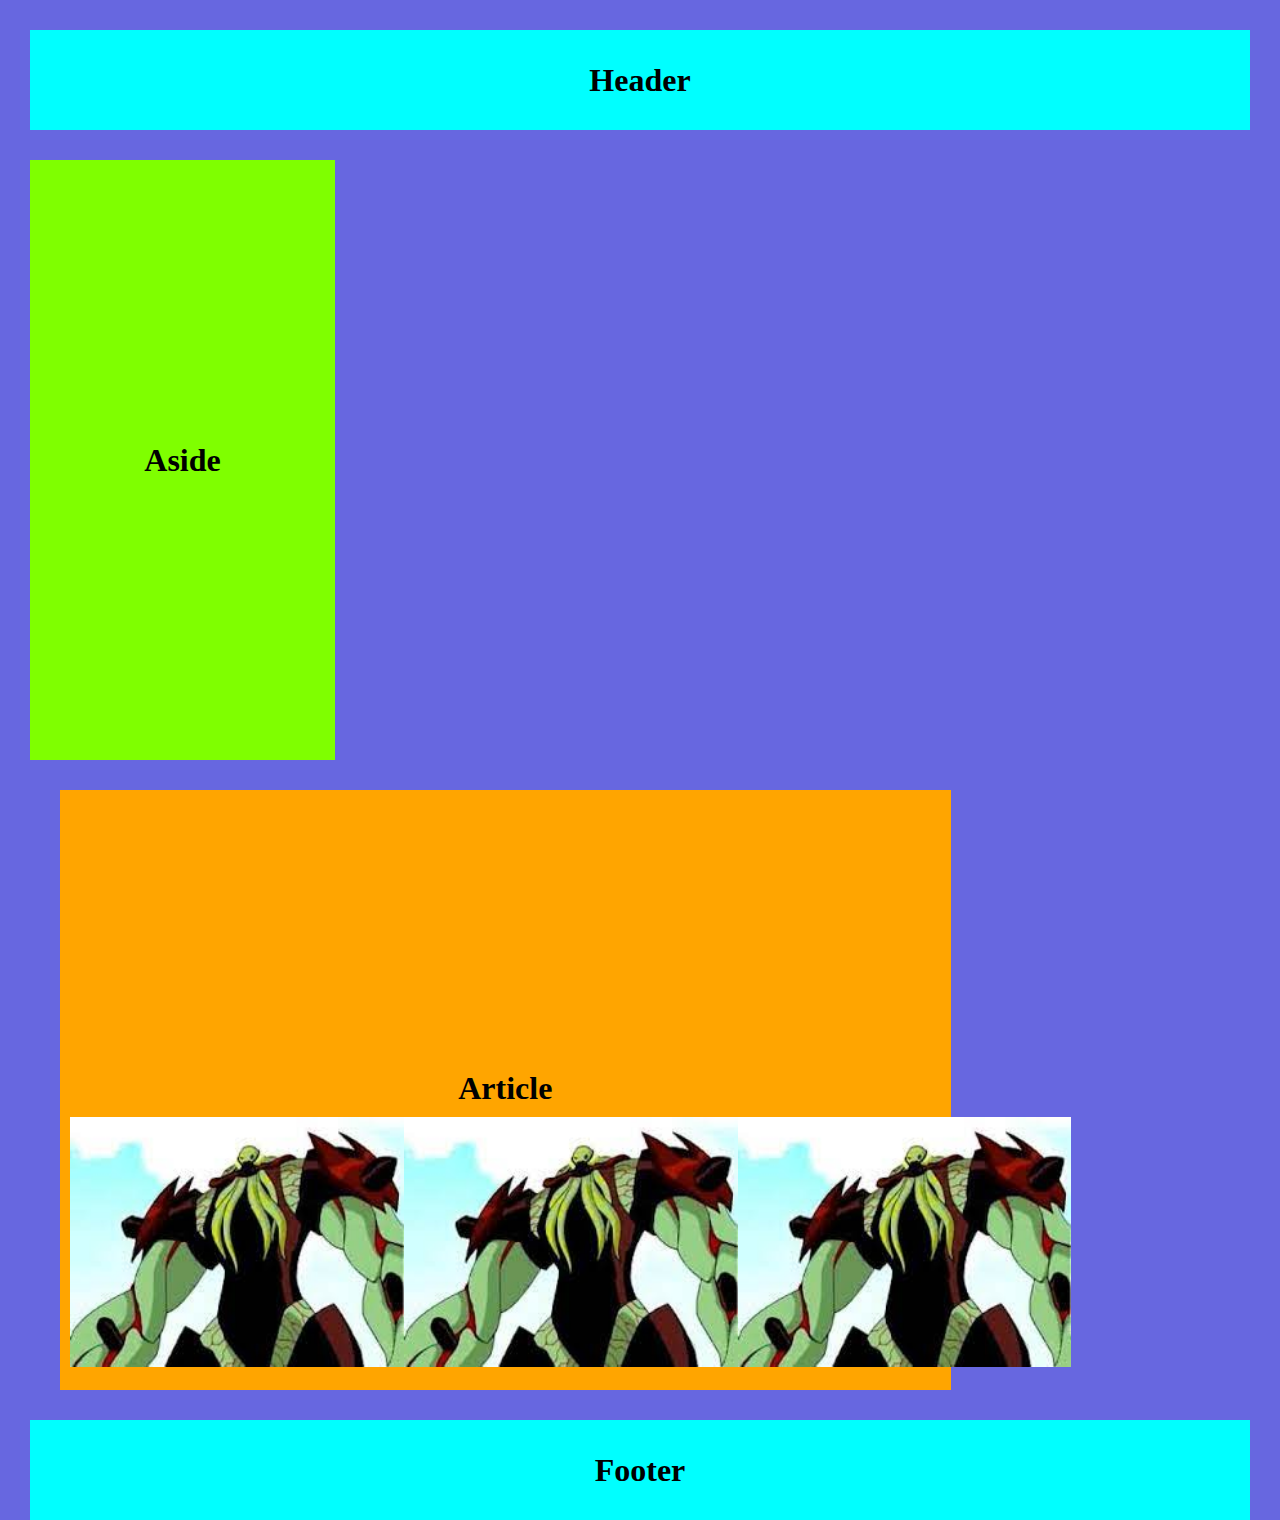
<file: artigo/index.html>
<!DOCTYPE html>
<html lang="pt-br">

<head>
  <meta charset="UTF-8">
  <meta http-equiv="X-UA-Compatible" content="IE=edge">
  <meta name="viewport" content="width=device-width, initial-scale=1.0">
  <link rel="stylesheet" href="style/styles.css">
  <title>Document</title>
</head>

<body>
  <header id="cabe">
    <h1>Header</h1>
  </header>
  <aside id="aside">
    <h1>Aside</h1>
  </aside>
  <article id="article">
    <h1>Article</h1>
    <figure id="figure">
      <img src="images/vilgax.jpeg" alt="">
      <img src="images/vilgax.jpeg" alt="">
      <img src="images/vilgax.jpeg" alt="">
    </figure>
  </article>
  <footer id="footer">
    <h1>Footer</h1>
  </footer>
</body>

</html>
</file>
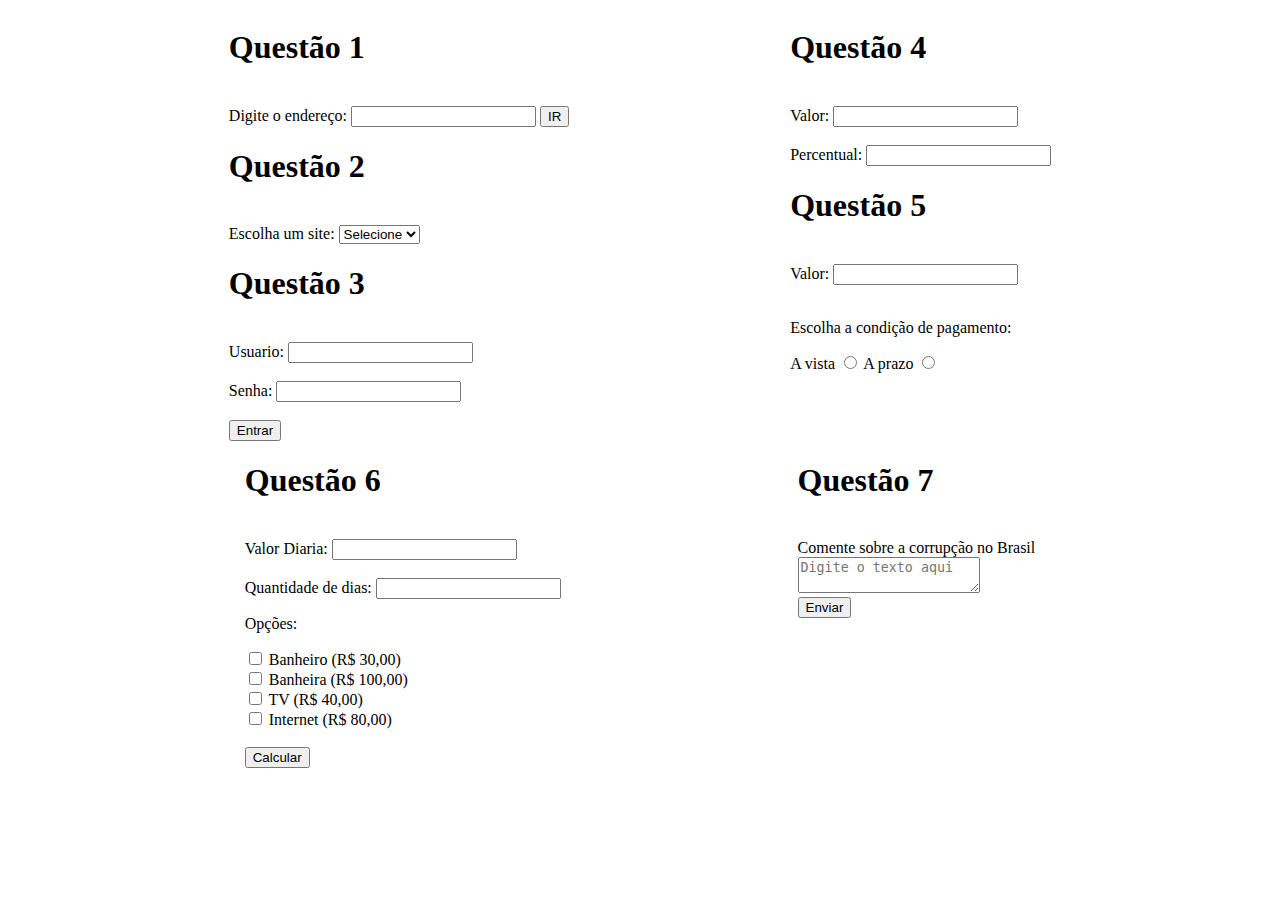
<file: atividadeJS/index.html>
<!DOCTYPE html>
<html lang="pt-br">

<head>
    <meta charset="UTF-8">
    <meta http-equiv="X-UA-Compatible" content="IE=edge">
    <meta name="viewport" content="width=device-width, initial-scale=1.0">
    <title>js</title>
</head>

<body>
    <div style="display: flex; justify-content: space-evenly;">
        <div>
            <div>
                <h1>Questão 1</h1>
                <br>
                <label for="">Digite o endereço: </label>
                <input id="endereco" type="text">
                <button id="ir">IR</button>
            </div>
            <div>
                <h1>Questão 2</h1>
                <br>
                <label for="">Escolha um site: </label>
                <select name="site" id="site">
                    <option value="0">Selecione</option>
                    <option value="1">Globo</option>
                    <option value="2">Terra</option>
                    <option value="3">Uol</option>
                </select>
            </div>
            <div>
                <h1>Questão 3</h1>
                <br>
                <label for="">Usuario: </label>
                <input id="usuario" type="text"><br><br>
                <label for="">Senha: </label>
                <input id="senha" type="password"><br><br>
                <button id="entrar">Entrar</button>
            </div>
        </div>
        <div>
            <div>
                <h1>Questão 4</h1>
                <br>
                <label for="">Valor: </label>
                <input id="valor" type="number"><br><br>
                <label for="">Percentual: </label>
                <input id="percentual" type="number">
            </div>
            <div>
                <h1>Questão 5</h1>
                <br>
                <label for="">Valor: </label>
                <input id="valo" type="number"><br><br>
                <p>Escolha a condição de pagamento:</p>
                <label for="">A vista</label>
                <input id="avista" type="radio">
                <label for="">A prazo</label>
                <input id="prazo" type="radio">
            </div>
        </div>
    </div>
    <div style="display: flex; justify-content: space-evenly;">
        <div>
            <h1>Questão 6</h1>
            <br>
            <label for="">Valor Diaria: </label>
            <input required inputmode="numeric" pattern="/^\d*\.?\d+$/" step="0.01" min="0" id="valorD"
                type="number"><br><br>
            <label for="">Quantidade de dias: </label>
            <input required id="quantidadeDias" type="number">
            <p>Opções:</p>
            <input id="banheiro" type="checkbox">
            <label for="">Banheiro (R$ 30,00)</label><br>
            <input id="banheira" type="checkbox">
            <label for="">Banheira (R$ 100,00)</label><br>
            <input id="tv" type="checkbox">
            <label for="">TV (R$ 40,00)</label><br>
            <input id="net" type="checkbox">
            <label for="">Internet (R$ 80,00)</label><br><br>
            <button id="cal">Calcular</button>
        </div>
        <div>
            <h1>Questão 7</h1>
            <br>
            <label for="">Comente sobre a corrupção no Brasil</label><br>
            <textarea placeholder="Digite o texto aqui" id="comentario"></textarea><br>
            <button id="redi">Enviar</button>
        </div>
    </div>
    <script src="scripts/index.js"></script>
</body>

</html>
</file>
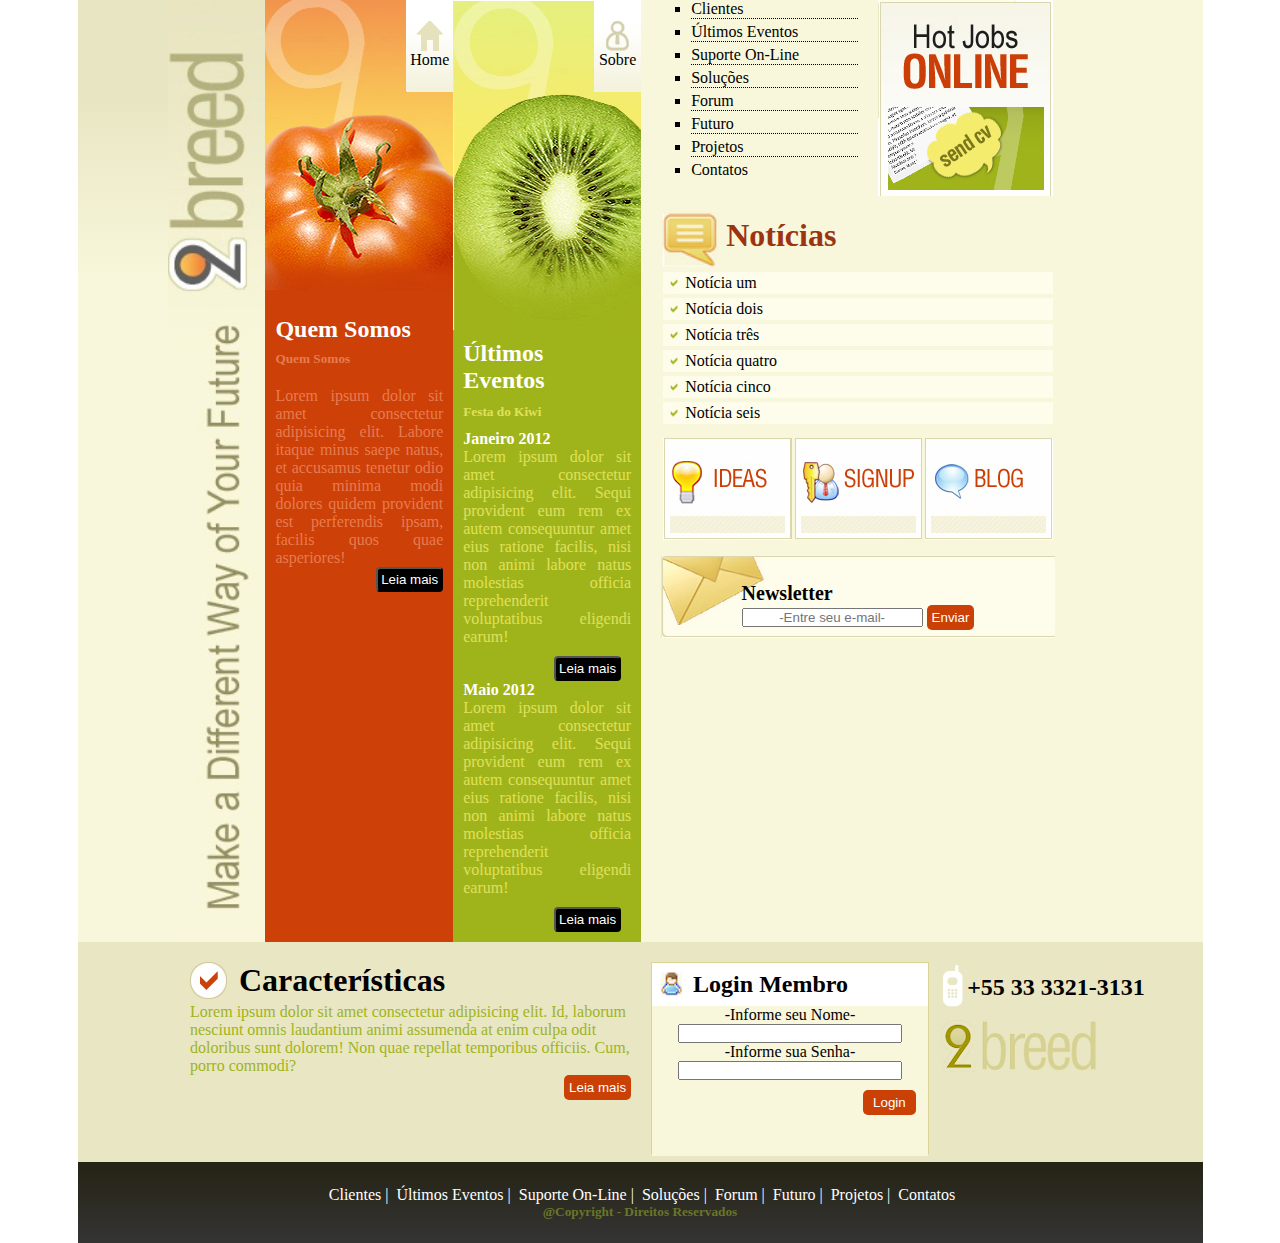
<file: breed/index.html>
<!DOCTYPE html>
<html lang="pt-br">

<head>
  <meta charset="UTF-8">
  <meta http-equiv="X-UA-Compatible" content="IE=edge">
  <meta name="viewport" content="width=device-width, initial-scale=1.0">
  <link rel="stylesheet" href="styles/styles.css">
  <title>BREED</title>
</head>

<body>
  <div id="geral">
    <div id="topo">
      <div id="logo">
        <img src="images/logo.jpg" alt="">
      </div>
      <div id="tomate">
        <figure>
          <div id="home">
            <a href="#">Home</a>
          </div>
        </figure>
        <div id="infs">
          <h2>Quem Somos</h2>
          <h5>Quem Somos</h5>
          <p>Lorem ipsum dolor sit amet consectetur adipisicing elit. Labore itaque minus saepe natus, et accusamus
            tenetur odio quia minima modi dolores quidem provident est perferendis ipsam, facilis quos quae asperiores!
          </p>
        </div>
        <div id="botao">
          <button>Leia mais</button>
        </div>
      </div>
      <div id="kiwi">
        <figure>
          <div id="sobre">
            <a href="#">Sobre</a>
          </div>
        </figure>
        <div id="ultimoEventos">
          <h2>Últimos<br>Eventos</h2>
          <h5>Festa do Kiwi</h5>
          <h4>Janeiro 2012</h4>
          <p>Lorem ipsum dolor sit amet consectetur adipisicing elit. Sequi provident eum rem ex autem consequuntur
            amet
            eius ratione facilis, nisi non animi labore natus molestias officia reprehenderit voluptatibus eligendi
            earum!
          </p>
          <div id="botao">
            <button>Leia mais</button>
          </div>
          <h4>Maio 2012</h4>
          <p>Lorem ipsum dolor sit amet consectetur adipisicing elit. Sequi provident eum rem ex autem consequuntur
            amet
            eius ratione facilis, nisi non animi labore natus molestias officia reprehenderit voluptatibus eligendi
            earum!
          </p>
          <div id="botao">
            <button>Leia mais</button>
          </div>
        </div>
      </div>
      <div id="dados">
        <div style="display: flex;">
          <nav id="links">
            <ul>
              <li id="link"><a href="#">Clientes</a></li>
              <li id="link"><a href="#">Últimos Eventos</a></li>
              <li id="link"><a href="#">Suporte On-Line</a></li>
              <li id="link"><a href="#">Soluções</a></li>
              <li id="link"><a href="#">Forum</a></li>
              <li id="link"><a href="#">Futuro</a></li>
              <li id="link"><a href="#">Projetos</a></li>
              <li id="ultimoLink"><a href="#">Contatos</a></li>
            </ul>
          </nav>
          <figure id="propaganda">
            <a href="#"><img src="images/propaganda.jpg" alt=""></a>
          </figure>
        </div>
        <div id="noticias">
          <figure>
            <img src="images/caixinha.png" alt="">
            <h1>Notícias</h1>
          </figure>
          <nav>
            <ul>
              <li><img src="images/marcadorv.jpg"><a href="#">Notícia um</a></li>
              <li><img src="images/marcadorv.jpg"><a href="#">Notícia dois</a></li>
              <li><img src="images/marcadorv.jpg"><a href="#">Notícia três</a></li>
              <li><img src="images/marcadorv.jpg"><a href="#">Notícia quatro</a></li>
              <li><img src="images/marcadorv.jpg"><a href="#">Notícia cinco</a></li>
              <li><img src="images/marcadorv.jpg"><a href="#">Notícia seis</a></li>
            </ul>
          </nav>
        </div>
        <div id="ideias">
          <nav>
            <a href="#"><img src="images/ideas.jpg"></a>
            <a href="#"><img src="images/siga.jpg"></a>
            <a href="#"><img src="images/blog.jpg"></a>
          </nav>
        </div>
        <div id="newsletter">
          <form action="">
            <label for="email">Newsletter</label><br>
            <input name="email" type="email" placeholder="-Entre seu e-mail-">
            <button>Enviar</button>
          </form>
        </div>
      </div>
    </div>
    <div id="login">
      <div id="cara">
        <div id="caraCont">
          <div id="caraTitulo">
            <img src="images/marcadorv2.jpg">
            <h1>Características</h1>
          </div>
          <p>Lorem ipsum dolor sit amet consectetur adipisicing elit. Id, laborum nesciunt omnis laudantium animi
            assumenda at enim culpa odit doloribus sunt dolorem! Non quae repellat temporibus officiis. Cum, porro
            commodi?</p>
        </div>
        <div id="caraB">
          <button>Leia mais</button>
        </div>
      </div>
      <div id="contato">
        <div id="log">
          <div id="cabeLo">
            <img src="images/marcadormembro.jpg">
            <h2>Login Membro</h2>
          </div>
          <form action="">
            <div id="contFormI">
              <label for="nome">-Informe seu Nome-</label>
              <input name="nome" type="text">
              <label for="senha">-Informe sua Senha-</label>
              <input name="senha" type="password">
            </div>
            <div id="contFormB"><button>Login</button></div>
          </form>
        </div>
        <div id="tele">
          <h2>+55 33 3321-3131</h2>
        </div>
      </div>
    </div>
    <footer>
      <nav>
        <ul>
          <li><a href="#">Clientes |</a></li>
          <li><a href="#">Últimos Eventos |</a></li>
          <li><a href="#">Suporte On-Line |</a></li>
          <li><a href="#">Soluções |</a></li>
          <li><a href="#">Forum |</a></li>
          <li><a href="#">Futuro |</a></li>
          <li><a href="#">Projetos |</a></li>
          <li><a href="#">Contatos</a></li>
        </ul>
      </nav>
      <h5>@Copyright - Direitos Reservados</h5>
    </footer>
  </div>
</body>

</html>
</file>
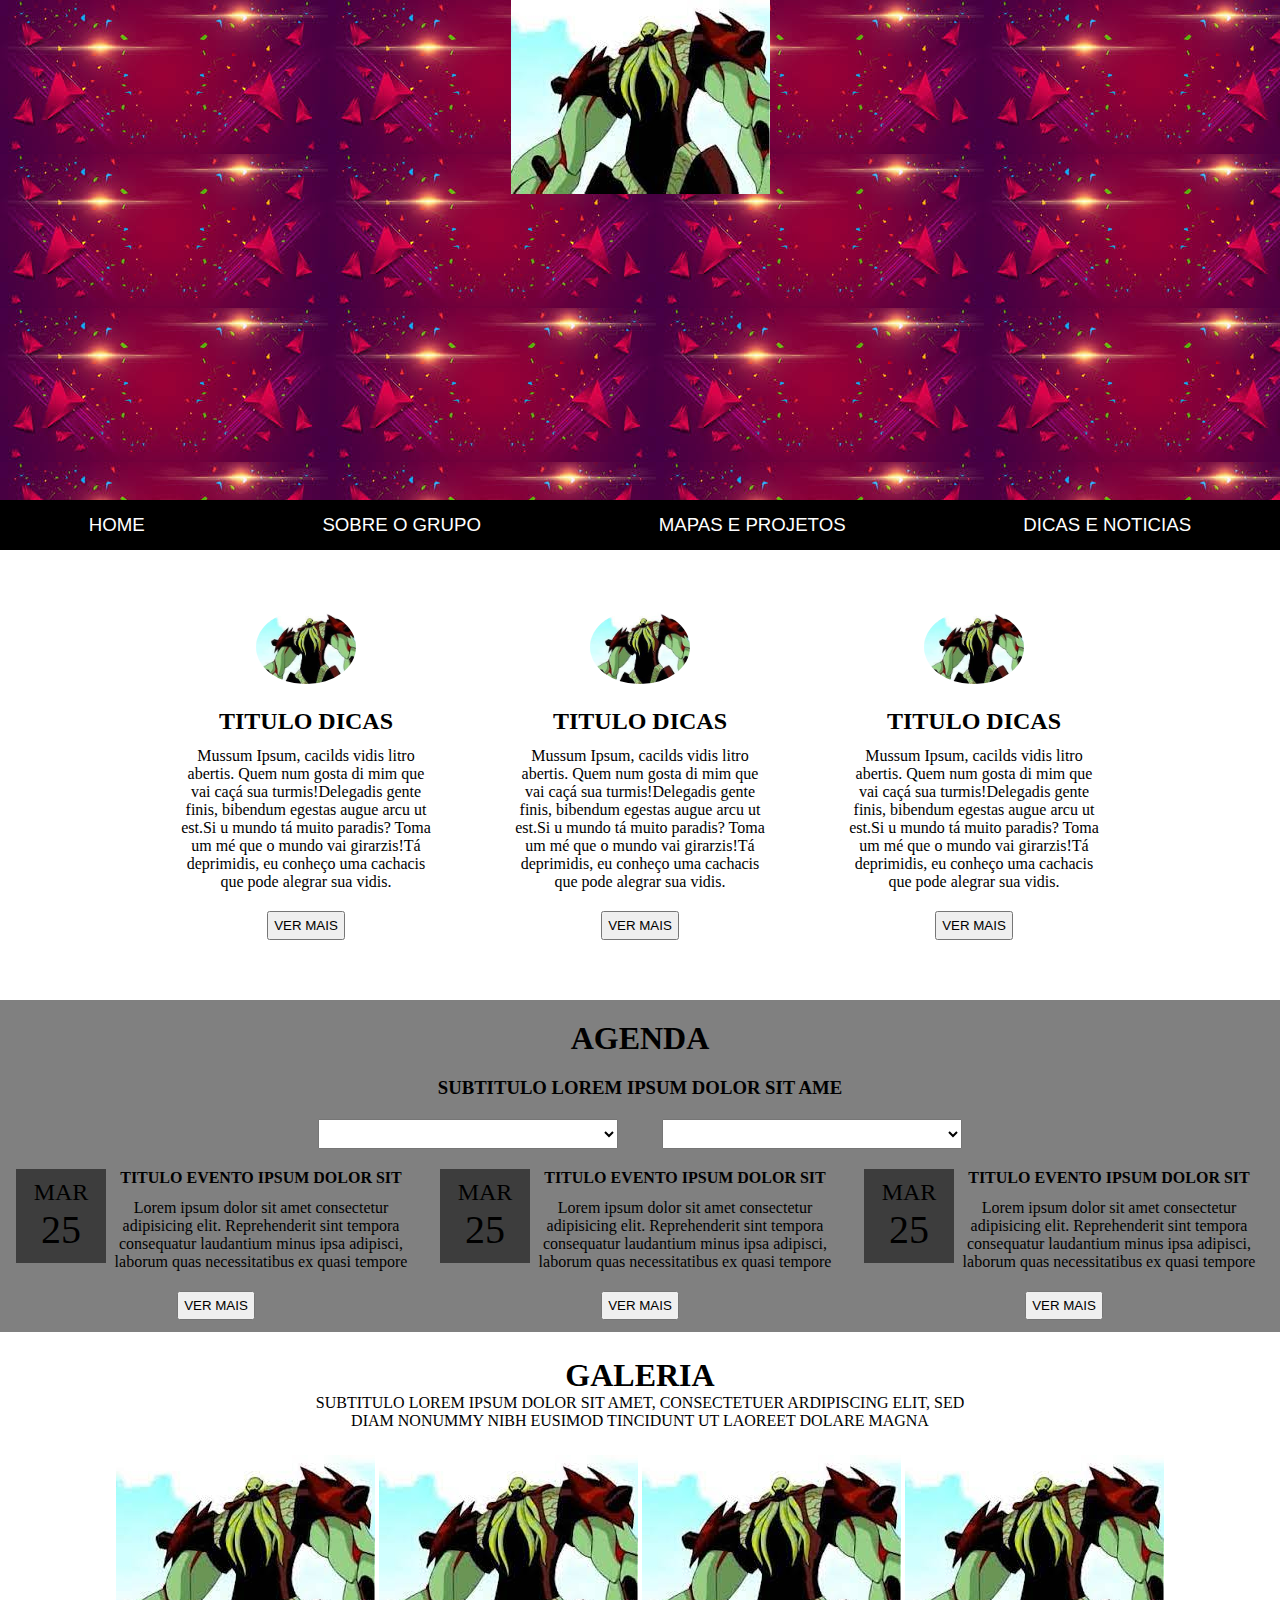
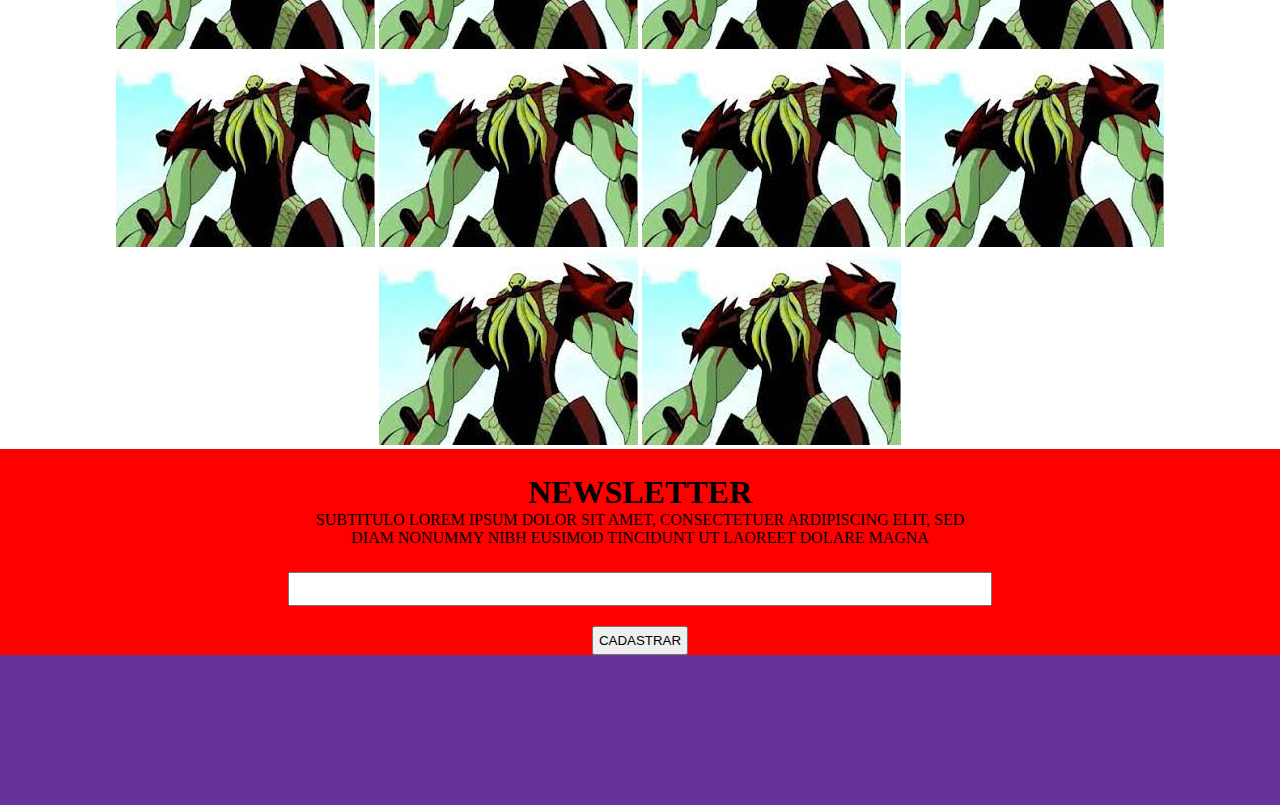
<file: curso/index.html>
<!DOCTYPE html>
<html lang="pt-br">

<head>
  <meta charset="UTF-8">
  <meta http-equiv="X-UA-Compatible" content="IE=edge">
  <meta name="viewport" content="width=device-width, initial-scale=1.0">
  <link rel="stylesheet" href="styles/style.css">
  <title>Curso</title>
</head>

<body>
  <div id="geral">
    <header id="cabe">
      <div id="fundoImg">
        <div id="logo">
          <img src="images/vilgax.jpeg">
        </div>
      </div>
      <div>
        <nav id="contLink">
          <ul>
            <li><a href="#">HOME</a></li>
            <li><a href="#">SOBRE O GRUPO</a></li>
            <li><a href="#">MAPAS E PROJETOS</a></li>
            <li><a href="#">DICAS E NOTICIAS</a></li>
          </ul>
        </nav>
      </div>
    </header>
    <section class="corpo">
      <div class="contDicas">
        <img src="images/vilgax.jpeg">
        <div class="contText">
          <h2>TITULO DICAS</h2>
          <p>Mussum Ipsum, cacilds vidis litro abertis. Quem num gosta di mim que vai caçá sua turmis!Delegadis gente
            finis, bibendum egestas augue arcu ut est.Si u mundo tá muito paradis? Toma um mé que o mundo vai
            girarzis!Tá deprimidis, eu conheço uma cachacis que pode alegrar sua vidis.</p>
        </div>
        <button class="verMais">VER MAIS</button>
      </div>
      <div class="contDicas">
        <img src="images/vilgax.jpeg">
        <div class="contText">
          <h2>TITULO DICAS</h2>
          <p>Mussum Ipsum, cacilds vidis litro abertis. Quem num gosta di mim que vai caçá sua turmis!Delegadis gente
            finis, bibendum egestas augue arcu ut est.Si u mundo tá muito paradis? Toma um mé que o mundo vai
            girarzis!Tá deprimidis, eu conheço uma cachacis que pode alegrar sua vidis.</p>
        </div>
        <button class="verMais">VER MAIS</button>
      </div>
      <div class="contDicas">
        <img src="images/vilgax.jpeg">
        <div class="contText">
          <h2>TITULO DICAS</h2>
          <p>Mussum Ipsum, cacilds vidis litro abertis. Quem num gosta di mim que vai caçá sua turmis!Delegadis gente
            finis, bibendum egestas augue arcu ut est.Si u mundo tá muito paradis? Toma um mé que o mundo vai
            girarzis!Tá deprimidis, eu conheço uma cachacis que pode alegrar sua vidis.</p>
        </div>
        <button class="verMais">VER MAIS</button>
      </div>
    </section>
    <section id="corpoAgenda">
      <div id="contAgenda">
        <h1>AGENDA</h1>
        <h3>SUBTITULO LOREM IPSUM DOLOR SIT AME</h3>
        <select></select>
        <select></select>
      </div>
      <div id="contEventos">
        <div class="contEvent">
          <div class="contMar">
            <p id="mar">MAR</p>
            <p id="vt">25</p>
          </div>
          <div>
            <h4>TITULO EVENTO IPSUM DOLOR SIT</h4>
            <p class="desc">Lorem ipsum dolor sit amet consectetur adipisicing elit. Reprehenderit sint tempora
              consequatur
              laudantium minus ipsa adipisci, laborum quas necessitatibus ex quasi tempore </p>
          </div>
          <button class="verMais">VER MAIS</button>
        </div>
        <div class="contEvent">
          <div class="contMar">
            <p id="mar">MAR</p>
            <p id="vt">25</p>
          </div>
          <div>
            <h4>TITULO EVENTO IPSUM DOLOR SIT</h4>
            <p class="desc">Lorem ipsum dolor sit amet consectetur adipisicing elit. Reprehenderit sint tempora
              consequatur
              laudantium minus ipsa adipisci, laborum quas necessitatibus ex quasi tempore</p>
          </div>
          <button class="verMais">VER MAIS</button>
        </div>
        <div class="contEvent">
          <div class="contMar">
            <p id="mar">MAR</p>
            <p id="vt">25</p>
          </div>
          <div>
            <h4>TITULO EVENTO IPSUM DOLOR SIT</h4>
            <p class="desc">Lorem ipsum dolor sit amet consectetur adipisicing elit. Reprehenderit sint tempora
              consequatur
              laudantium minus ipsa adipisci, laborum quas necessitatibus ex quasi tempore</p>
          </div>
          <button class="verMais">VER MAIS</button>
        </div>
      </div>
    </section>
    <section id="corpoGale">
      <div id="contTGaleria">
        <h1>GALERIA</h1>
        <p>SUBTITULO LOREM IPSUM DOLOR SIT AMET, CONSECTETUER ARDIPISCING ELIT, SED DIAM NONUMMY NIBH EUSIMOD TINCIDUNT
          UT LAOREET DOLARE MAGNA</p>
      </div>
      <div id="galeria">
        <img src="images/vilgax.jpeg" alt="">
        <img src="images/vilgax.jpeg" alt="">
        <img src="images/vilgax.jpeg" alt="">
        <img src="images/vilgax.jpeg" alt="">
        <img src="images/vilgax.jpeg" alt="">
        <img src="images/vilgax.jpeg" alt="">
        <img src="images/vilgax.jpeg" alt="">
        <img src="images/vilgax.jpeg" alt="">
        <img src="images/vilgax.jpeg" alt="">
        <img src="images/vilgax.jpeg" alt="">
      </div>
    </section>
    <section id="newsL">
      <div id="contTGaleria">
        <h1>NEWSLETTER</h1>
        <p>SUBTITULO LOREM IPSUM DOLOR SIT AMET, CONSECTETUER ARDIPISCING ELIT, SED DIAM NONUMMY NIBH EUSIMOD TINCIDUNT
          UT LAOREET DOLARE MAGNA</p>
      </div>
      <div id="contInput">
        <input type="text">
        <button class="verMais">CADASTRAR</button>
      </div>
    </section>
    <footer id="rodape">

    </footer>
  </div>
</body>

</html>
</file>
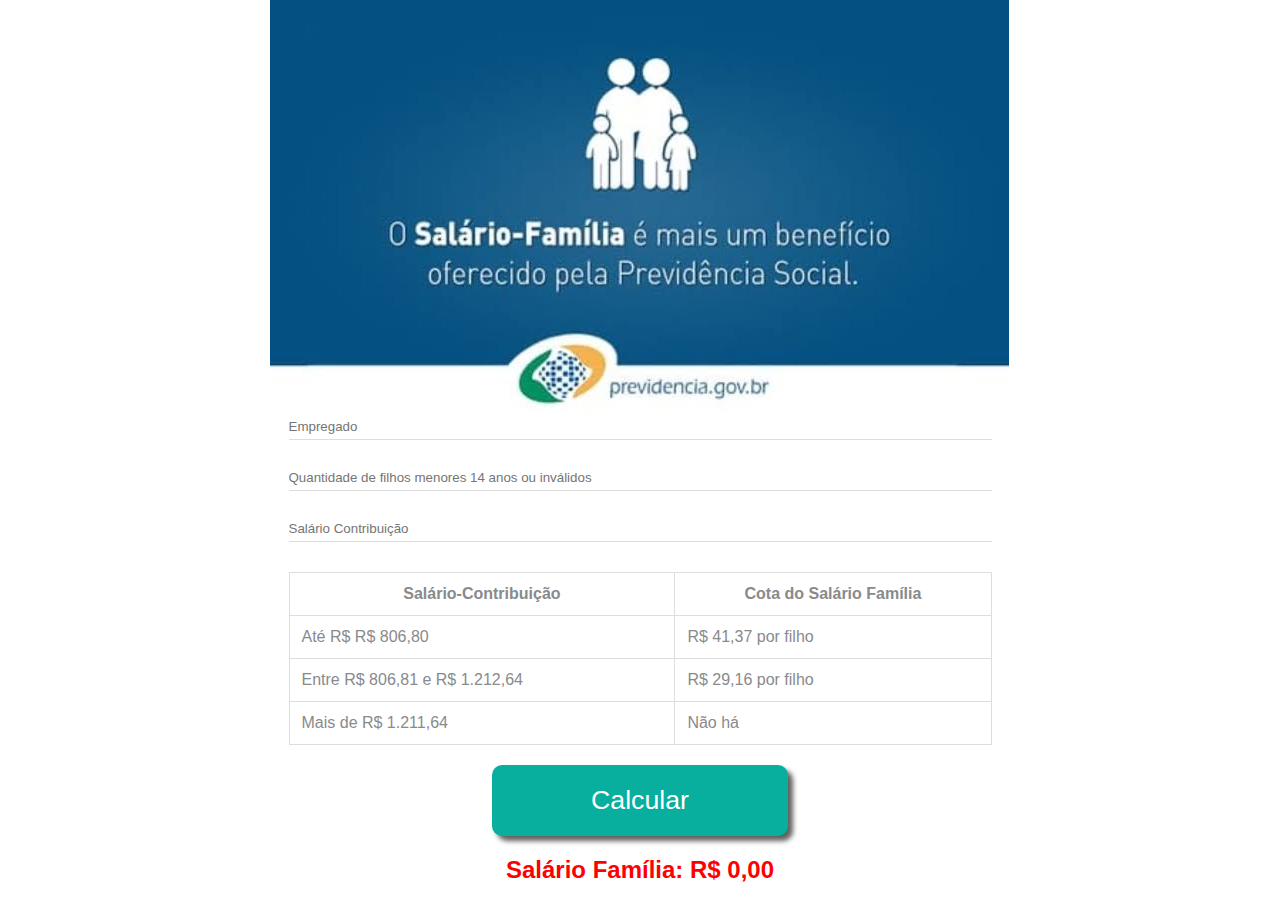
<file: folha/index.html>
<!DOCTYPE html>
<html lang="pt-br">
<head>
    <meta charset="UTF-8">
    <meta http-equiv="X-UA-Compatible" content="IE=edge">
    <meta name="viewport" content="width=device-width, initial-scale=1.0">
    <link rel="stylesheet" href="styles/styles.css">
    <title>Folha</title>
</head>
<body>
    <div id="geral">
        <header>
            <img src="images/topo.jpg" alt="">
        </header>
        <section>
            <form action="">
                <input type="text" name="" placeholder="Empregado" id="nome">
                <input type="number" name="" placeholder="Quantidade de filhos menores 14 anos ou inválidos" id="filhos">
                <input type="number" name="" placeholder="Salário Contribuição" id="salario">
            </form>
            <table>
                <thead>
                    <tr>
                        <th>Salário-Contribuição</th>
                        <th>Cota do Salário Família</th>
                    </tr>
                </thead>
                <tbody>
                    <tr>
                        <td>Até R$ R$ 806,80</td>
                        <td>R$ 41,37 por filho</td>
                    </tr>
                    <tr>
                        <td>Entre R$ 806,81 e R$ 1.212,64</td>
                        <td>R$ 29,16 por filho</td>
                    </tr>
                    <tr>
                        <td>Mais de R$ 1.211,64</td>
                        <td>Não há</td>
                    </tr>
                </tbody>
            </table>
            <button id="calcular">Calcular</button>
            <h2 id="result">Salário Família: R$ 0,00</h2>
        </section>
    </div>
    <script src="scripts/index.js"></script>
</body>
</html>
</file>
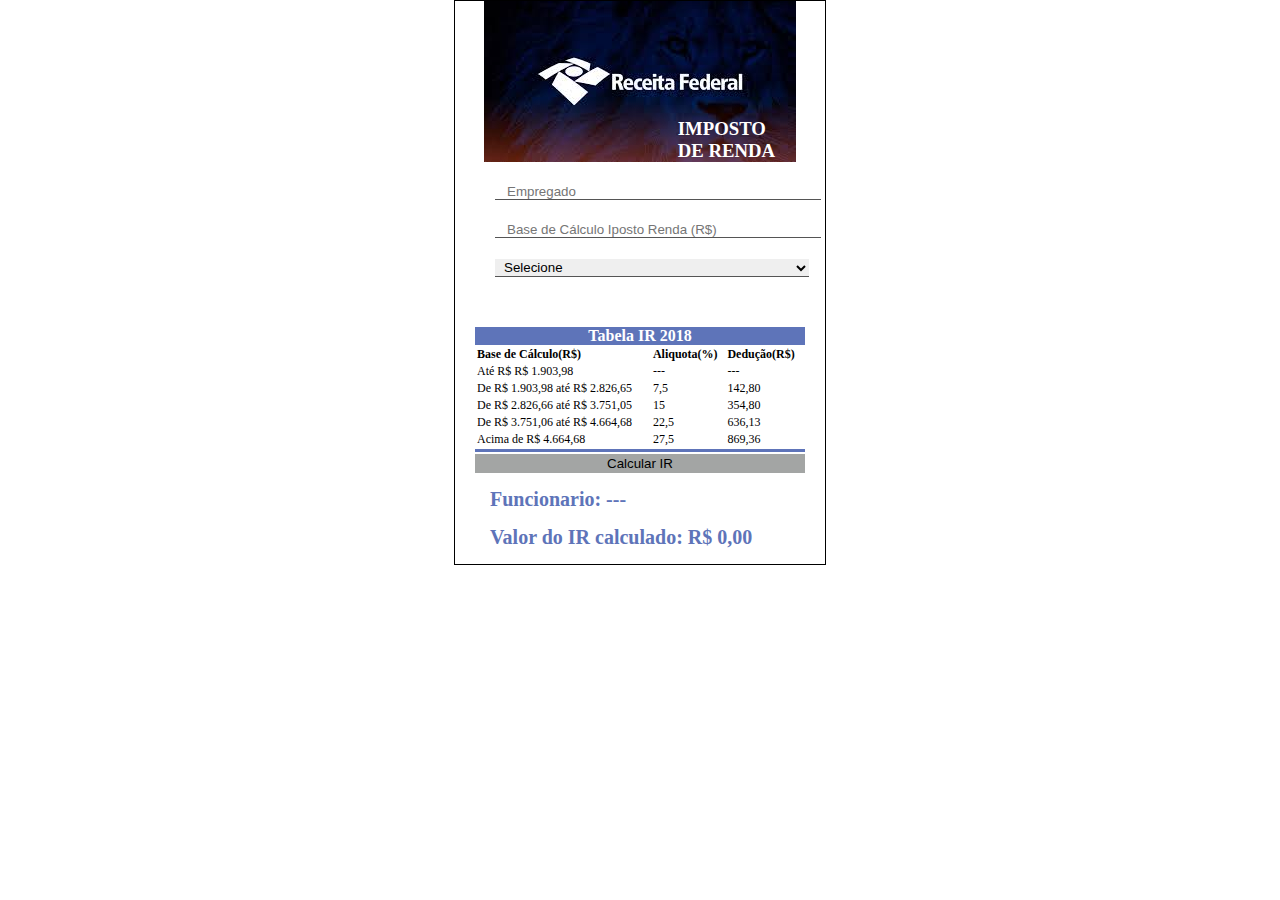
<file: imposto/index.html>
<!DOCTYPE html>
<html lang="pt-br">

<head>
    <meta charset="UTF-8">
    <meta http-equiv="X-UA-Compatible" content="IE=edge">
    <meta name="viewport" content="width=device-width, initial-scale=1.0">
    <link rel="stylesheet" href="styles/styles.css">
    <title>imposto</title>
</head>

<body>
    <div id="geral">
        <header>
            <div id="text">
                <h3>IMPOSTO<br>DE RENDA</h3>
            </div>
        </header>
        <section id="formulario">
            <form action="">
                <input type="text" id="nome" placeholder="Empregado">
                <input type="text" id="base" placeholder="Base de Cálculo Iposto Renda (R$)">
                <select name="mes" id="mes">
                    <option value="0">Selecione</option>
                    <option value="1">Janeiro</option>
                    <option value="2">Fevereiro</option>
                    <option value="3">Março</option>
                    <option value="4">Abril</option>
                    <option value="5">Maio</option>
                    <option value="6">Junho</option>
                    <option value="7">Julho</option>
                    <option value="8">Agosto</option>
                    <option value="9">Setembro</option>
                    <option value="10">Outubro</option>
                    <option value="11">Novembro</option>
                    <option value="12">Dezembro</option>
                </select>
            </form>
        </section>
        <section id="tabela">
            <div id="tabelaT">
                <h4>Tabela IR 2018</h4>
            </div>
            <table>
                <thead>
                    <tr>
                        <th>Base de Cálculo(R$)</th>
                        <th>Aliquota(%)</th>
                        <th>Dedução(R$)</th>
                    </tr>
                </thead>
                <tr>
                    <td>Até R$ R$ 1.903,98</td>
                    <td>---</td>
                    <td>---</td>
                </tr>
                <tr>
                    <td>De R$ 1.903,98 até R$ 2.826,65</td>
                    <td>7,5</td>
                    <td>142,80</td>
                </tr>
                <tr>
                    <td>De R$ 2.826,66 até R$ 3.751,05</td>
                    <td>15</td>
                    <td>354,80</td>
                </tr>
                <tr>
                    <td>De R$ 3.751,06 até R$ 4.664,68</td>
                    <td>22,5</td>
                    <td>636,13</td>
                </tr>
                <tr>
                    <td>Acima de R$ 4.664,68</td>
                    <td>27,5</td>
                    <td>869,36</td>
                </tr>
            </table>
            <button id="calcula">Calcular IR</button>
            <h2 id="funcionario">Funcionario: ---</h2>
            <h2 id="calculado">Valor do IR calculado: R$ 0,00</h2>
        </section>
    </div>
    <script src="scripts/index.js"></script>
</body>

</html>
</file>
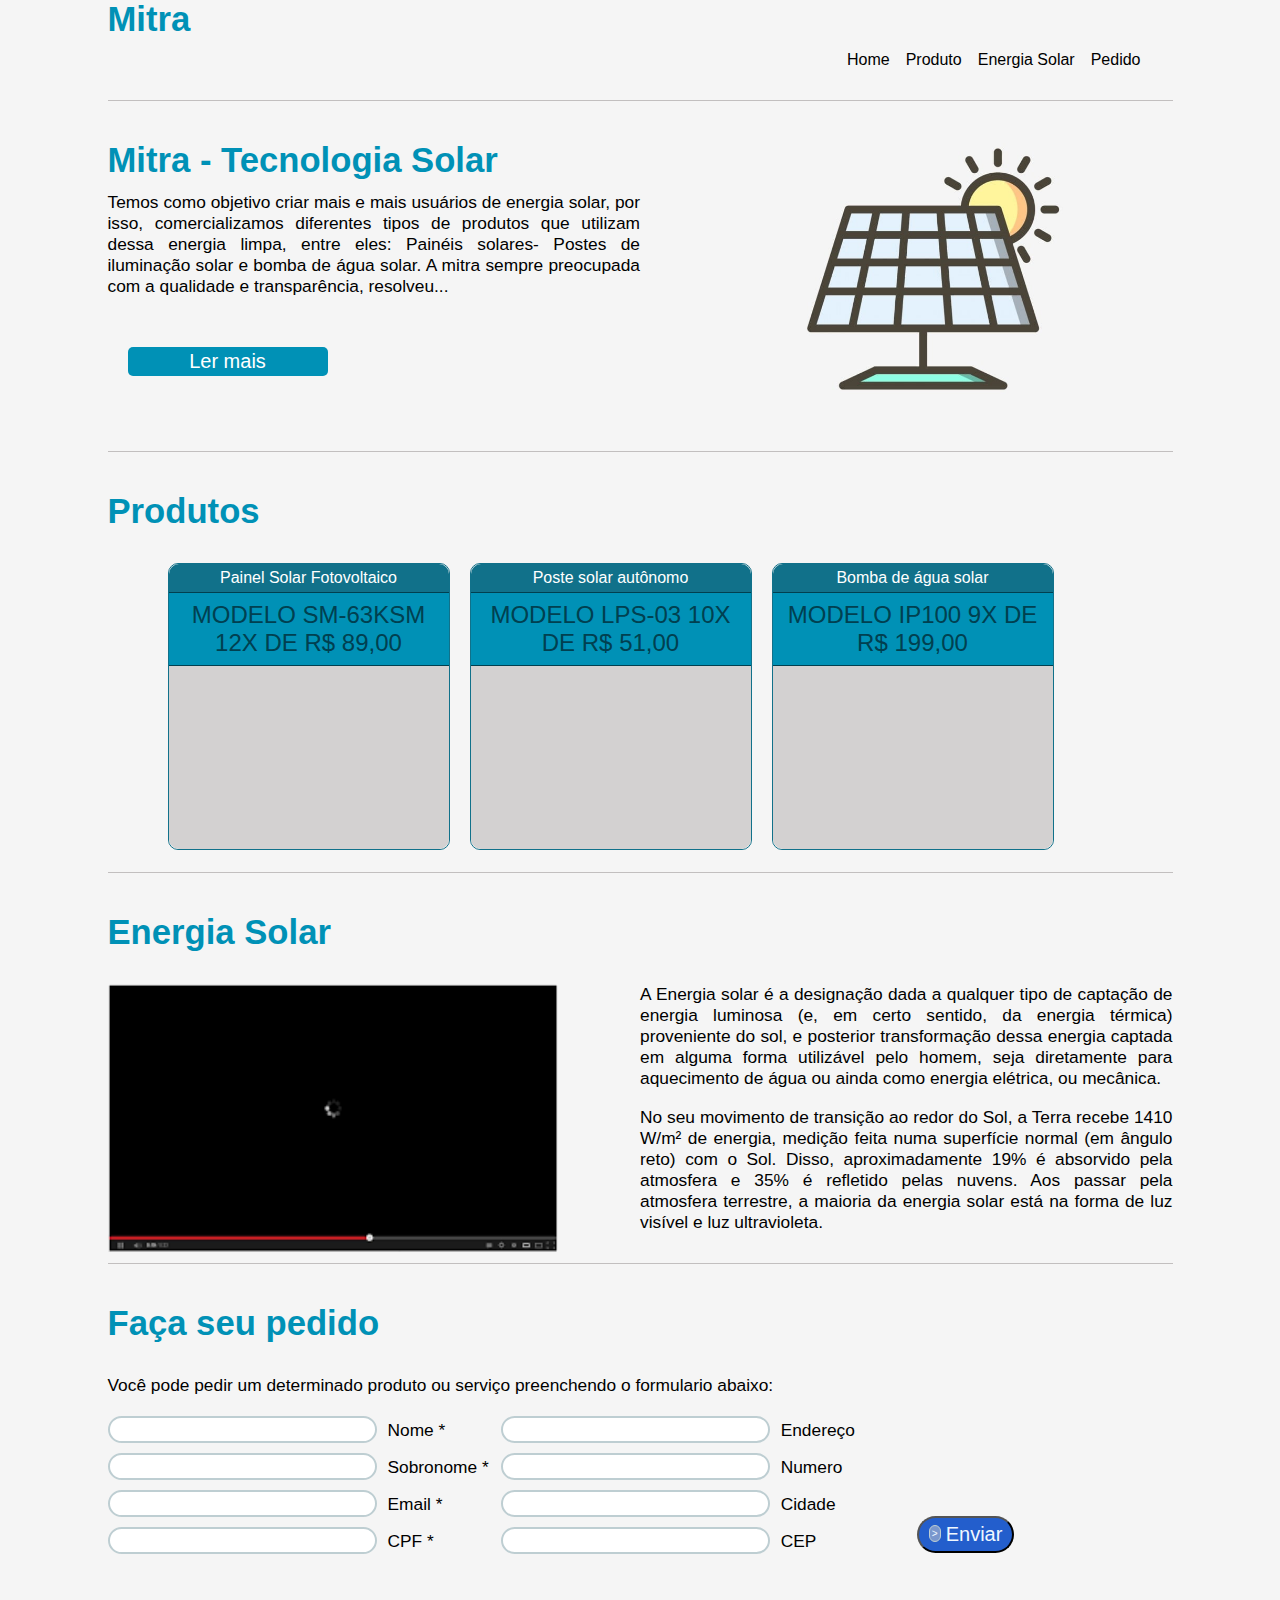
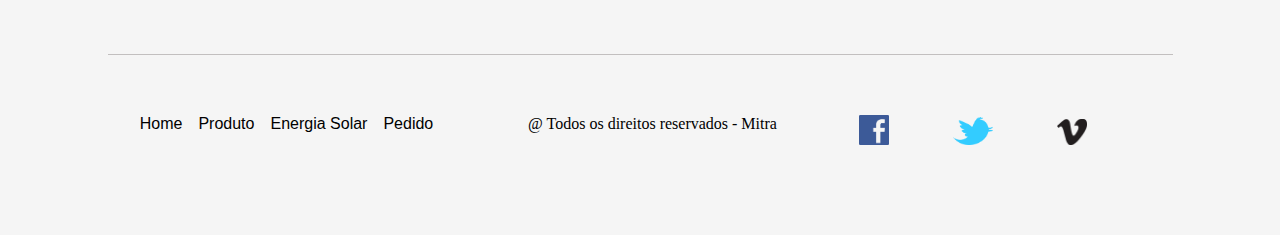
<file: mitra/index.html>
<!DOCTYPE html>
<html lang="pt-br">

<head>
    <meta charset="UTF-8">
    <meta http-equiv="X-UA-Compatible" content="IE=edge">
    <meta name="viewport" content="width=device-width, initial-scale=1.0">
    <title>Mitra</title>
    <link rel="stylesheet" href="styles/layout.css" type="text/css">

</head>

<body>
    <div id="geral">
        <header id="topo">
            <div>
                <div>
                    <div>
                        <!-- <img href="images/logo.png"> -->
                    </div>
                    <div>
                        <h1 class="titulo1">Mitra</h1>
                    </div>
                </div>
                <nav id="links">
                    <ul id="listLink">
                        <li><a href="#">Home</a></li>
                        <li><a href="#">Produto</a></li>
                        <li><a href="#">Energia Solar</a></li>
                        <li><a href="#">Pedido</a></li>
                    </ul>
                </nav>
            </div>
        </header>

        <section id="solar">
            <article id="artigoTec">
                <div>
                    <h2 class="titulo1">Mitra - Tecnologia Solar</h2>
                </div>
                <div>

                    <p class="paragrafo">
                        Temos como objetivo criar mais e mais usuários de energia solar, por isso, comercializamos
                        diferentes tipos de produtos que utilizam dessa energia limpa, entre eles: Painéis solares-
                        Postes de iluminação solar e bomba de água solar. A mitra sempre preocupada com a qualidade e
                        transparência, resolveu...
                    </p>
                </div>
                <div id="contBotao">
                    <button id="botaoLerMais">Ler mais</button>
                </div>
            </article>
            <figure id="imagem">
                <img src="images/painel.jpg">
            </figure>
        </section>

        <section id="produto">
            <div class="tProduto">
                <h2 class="titulo1">Produtos</h2>
            </div>
            <div id="prod">
                <article class="contProduto">
                    <div class="contTitulo">
                        Painel Solar Fotovoltaico
                    </div>
                    <div class="contDescricao">
                        <p>MODELO SM-63KSM 12X DE R$ 89,00</p>

                    </div>
                    <div class="infoProduto">

                    </div>
                </article>
                <article class="contProduto">
                    <div class="contTitulo">
                        Poste solar autônomo
                    </div>
                    <div class="contDescricao">
                        <p>MODELO LPS-03 10X DE R$ 51,00</p>
                    </div>
                    <div class="infoProduto">

                    </div>
                </article>
                <article class="contProduto">
                    <div class="contTitulo">
                        Bomba de água solar
                    </div>
                    <div class="contDescricao">
                        <p>MODELO IP100 9X DE R$ 199,00</p>
                    </div>
                    <div class="infoProduto">

                    </div>
                </article>
            </div>
        </section>

        <section id="energia">
            <div class="tProduto">
                <h2 class="titulo1">Energia Solar</h2>
            </div>
            <div>
                <figure id="imagem2">
                    <img src="images/youtube.png">
                </figure>
                <div id="contEnergia">
                    <p>
                        A Energia solar é a designação dada a qualquer tipo de captação de energia luminosa (e, em certo
                        sentido, da energia térmica) proveniente do sol, e posterior transformação dessa energia captada
                        em alguma forma utilizável pelo homem, seja diretamente para aquecimento de água ou ainda como
                        energia elétrica, ou mecânica.
                    </p><br>
                    <p>
                        No seu movimento de transição ao redor do Sol, a Terra recebe 1410 W/m² de energia, medição
                        feita numa superfície normal (em ângulo reto) com o Sol. Disso, aproximadamente 19% é absorvido
                        pela atmosfera e 35% é refletido pelas nuvens. Aos passar pela atmosfera terrestre, a maioria da
                        energia solar está na forma de luz visível e luz ultravioleta.
                    </p>
                </div>
            </div>

        </section>

        <section id="pedido">
            <div class="tProduto">
                <h2 class="titulo1">Faça seu pedido</h2>
            </div>
            <div>
                <div class="paragrafo">
                    Você pode pedir um determinado produto ou serviço preenchendo o formulario abaixo:
                </div>
                <div>
                    <form>
                        <div class="contForm">
                            <ul id="listInput">
                                <li>
                                    <input type="text">
                                    <label class="paragrafo1">Nome *</label>
                                </li>
                                <li>
                                    <input type="text">
                                    <label class="paragrafo1">Sobronome *</label>
                                </li>
                                <li>
                                    <input type="email">
                                    <label class="paragrafo1">Email *</label>
                                </li>
                                <li>
                                    <input type="number">
                                    <label class="paragrafo1">CPF *</label>
                                </li>
                            </ul>
                        </div>
                        <div class="contForm">
                            <ul id="listInput">
                                <li>
                                    <input type="text">
                                    <label class="paragrafo1">Endereço</label>
                                </li>
                                <li>
                                    <input type="text">
                                    <label class="paragrafo1">Numero</label>
                                </li>
                                <li>
                                    <input type="text">
                                    <label class="paragrafo1">Cidade</label>
                                </li>
                                <li>
                                    <input type="number">
                                    <label class="paragrafo1">CEP</label>
                                </li>
                            </ul>
                        </div>
                        <div id="contButon">
                            <button type="submit">
                                <div id="iconButon">></div>
                                <div id="textbutton">
                                    Enviar
                                </div>
                            </button>
                        </div>
                    </form>
                </div>
            </div>
        </section>

        <footer id="rodape">
            <nav class="rodo">
                <ul id="listLink">
                    <li><a href="#">Home</a></li>
                    <li><a href="#">Produto</a></li>
                    <li><a href="#">Energia Solar</a></li>
                    <li><a href="#">Pedido</a></li>
                </ul>
            </nav>
            <div class="rodo">
                @ Todos os direitos reservados - Mitra
            </div>
            <div class="rodo">
                <img src="images/facebook.png">
                <img style="width: 40px;" src="images/twitter.png">
                <img src="images/vimeo.png">
            </div>
        </footer>
    </div>
</body>

</html>
</file>
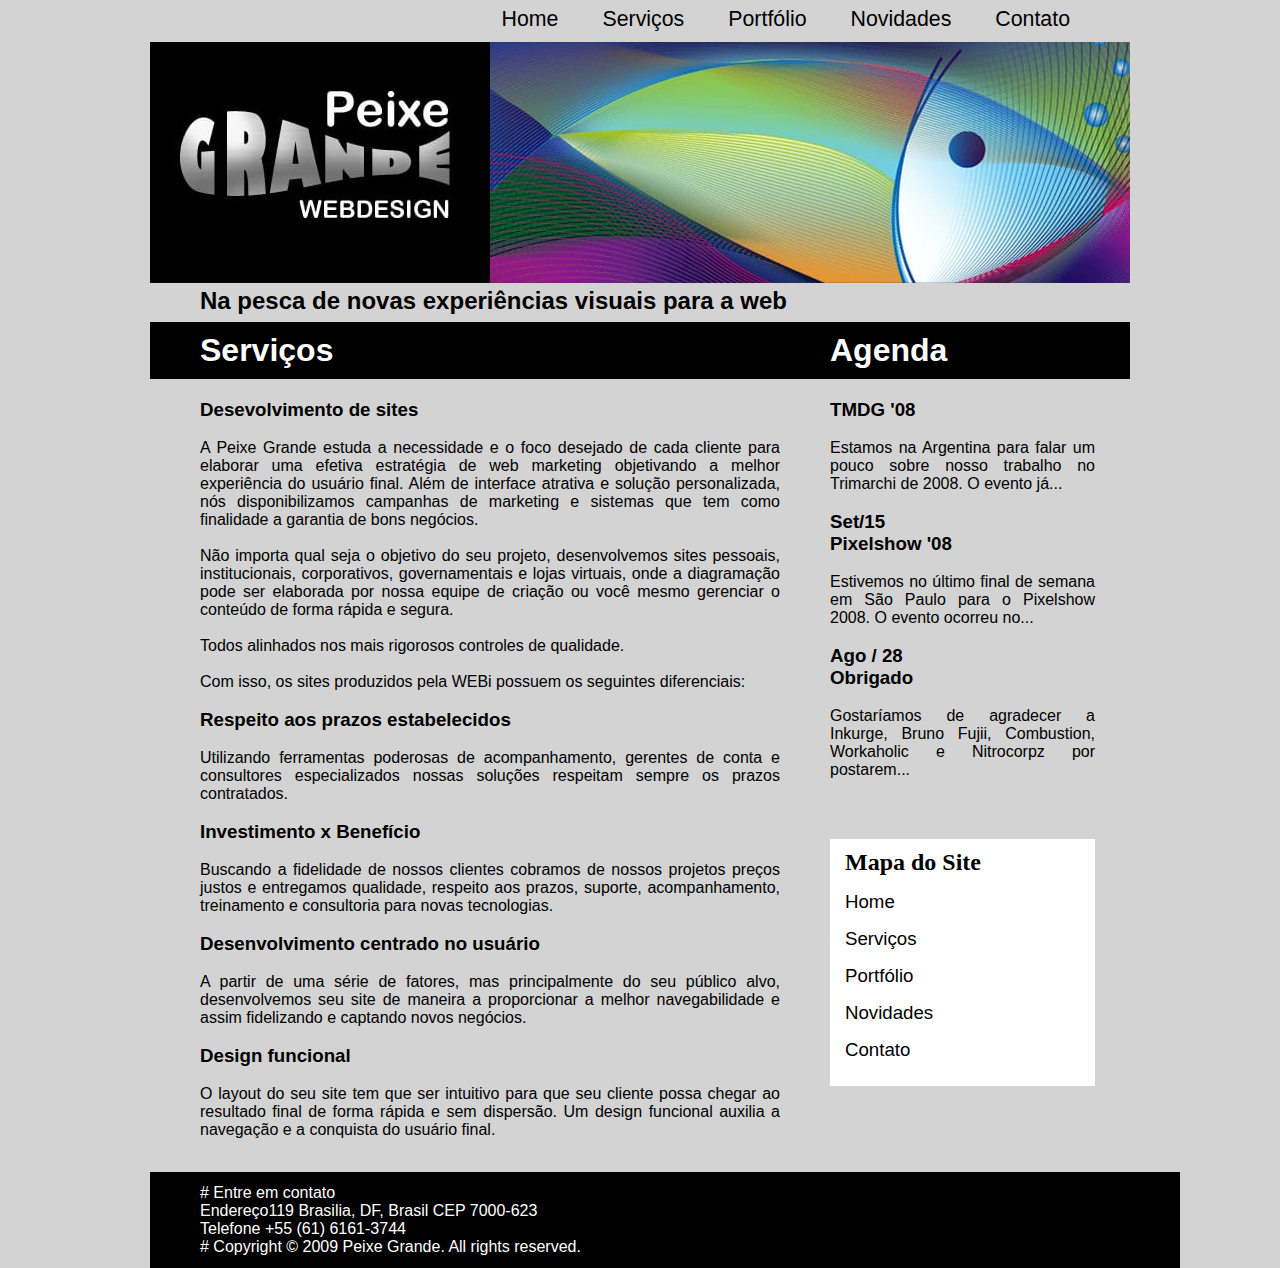
<file: peixeGrande/index.html>
<!DOCTYPE html>
<html lang="pt-br">

<head>
  <meta charset="UTF-8">
  <meta http-equiv="X-UA-Compatible" content="IE=edge">
  <meta name="viewport" content="width=device-width, initial-scale=1.0">
  <link rel="stylesheet" href="styles/layout.css" type="text/css">
  <title>Peixe Grande</title>
</head>

<body>
  <div id="geral">
    <header id="topo">
      <nav id="links">
        <ul id="listLink">
          <li><a href="#">Home</a></li>
          <li><a href="#">Serviços</a></li>
          <li><a href="#">Portfólio</a></li>
          <li><a href="#">Novidades</a></li>
          <li><a href="#">Contato</a></li>
        </ul>
      </nav>
    </header>
    <section id="logos">
      <div id="logoImg">
        <img src="images/logoTitulo.jpeg">
      </div>
      <div id="logoTxt">
        <img src="images/logoImagem.jpeg">
      </div>
      <div id="frase">
        <h2>Na pesca de novas experiências visuais para a web</h2>
      </div>
    </section>

    <section id="servico">
      <div id="serv">
        <h1>Serviços</h1>
      </div>
      <div id="contServi">
        <h3>Desevolvimento de sites</h3><br>
        <p>A Peixe Grande estuda a necessidade e o foco desejado de cada cliente para elaborar uma efetiva estratégia de
          web marketing objetivando a melhor experiência do usuário final. Além de interface atrativa e solução
          personalizada, nós disponibilizamos campanhas de marketing e sistemas que tem como finalidade a garantia de
          bons negócios.</p><br>
        <p>Não importa qual seja o objetivo do seu projeto, desenvolvemos sites pessoais, institucionais, corporativos,
          governamentais e lojas virtuais, onde a diagramação pode ser elaborada por nossa equipe de criação ou você
          mesmo gerenciar o conteúdo de forma rápida e segura.</p><br>
        <p>Todos alinhados nos mais rigorosos controles de qualidade.</p><br>
        <p>Com isso, os sites produzidos pela WEBi possuem os seguintes diferenciais:</p><br>
        <h3>Respeito aos prazos estabelecidos</h3><br>
        <p>Utilizando ferramentas poderosas de acompanhamento, gerentes de conta e consultores especializados nossas
          soluções respeitam sempre os prazos contratados.</p><br>
        <h3>Investimento x Benefício</h3><br>
        <p>Buscando a fidelidade de nossos clientes cobramos de nossos projetos preços justos e entregamos qualidade,
          respeito aos prazos, suporte, acompanhamento, treinamento e consultoria para novas tecnologias.</p><br>
        <h3>Desenvolvimento centrado no usuário</h3><br>
        <p>A partir de uma série de fatores, mas principalmente do seu público alvo, desenvolvemos seu site de maneira a
          proporcionar a melhor navegabilidade e assim fidelizando e captando novos negócios.
        </p><br>
        <h3>Design funcional</h3><br>
        <p>O layout do seu site tem que ser intuitivo para que seu cliente possa chegar ao resultado final de forma
          rápida e sem dispersão. Um design funcional auxilia a navegação e a conquista do usuário final.</p><br>
      </div>
    </section>
    <section id="agenda">
      <div id="agend">
        <h1>Agenda</h1>
      </div>
      <div id="contAgend">
        <h3>TMDG '08</h3><br>
        <p>Estamos na Argentina para falar um pouco sobre nosso trabalho no Trimarchi de 2008. O evento já...</p><br>
        <h3>Set/15</h3>
        <h3>Pixelshow '08</h3><br>
        <p>Estivemos no último final de semana em São Paulo para o Pixelshow 2008. O evento ocorreu no...</p><br>
        <h3>Ago / 28</h3>
        <h3>Obrigado</h3><br>
        <p>Gostaríamos de agradecer a Inkurge, Bruno Fujii, Combustion, Workaholic e Nitrocorpz por postarem...</p>
      </div>
      <nav id="navega">
        <ul>
          <h2>Mapa do Site</h2>
          <li><a href="#">Home</a></li>
          <li><a href="#">Serviços</a></li>
          <li><a href="#">Portfólio</a></li>
          <li><a href="#">Novidades</a></li>
          <li><a href="#">Contato</a></li>
        </ul>
      </nav>
    </section>

    <footer id="rodape">
      <p># Entre em contato</p>
      <p>Endereço119 Brasilia, DF, Brasil CEP 7000-623</p>
      <p>Telefone +55 (61) 6161-3744</p>
      <p># Copyright © 2009 Peixe Grande. All rights reserved.</p>
    </footer>
  </div>
</body>

</html>
</file>
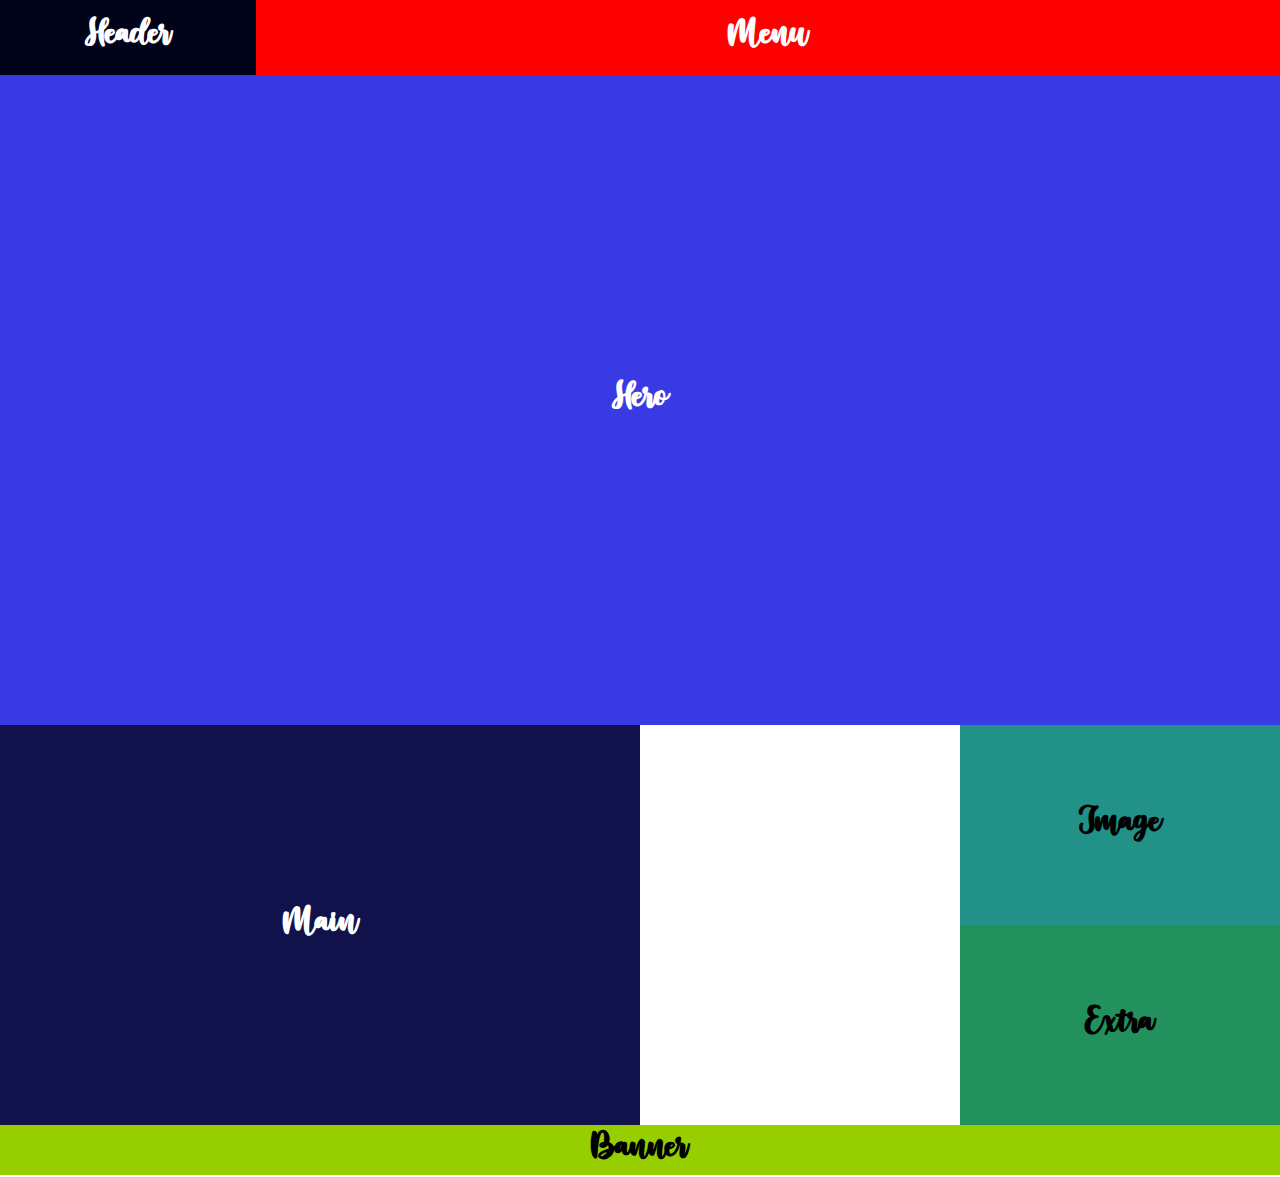
<file: responsive/index.html>
<!DOCTYPE html>
<html lang="pt-br">

<head>
  <meta charset="UTF-8">
  <meta http-equiv="X-UA-Compatible" content="IE=edge">
  <meta name="viewport" content="width=device-width, initial-scale=1.0">
  <link rel="stylesheet" href="styles/styles.css">
  <title>Responsive</title>
</head>

<body>
  <header id="topo">
    <h2>Header</h2>
  </header>
  <nav id="menu">
    <h2>Menu</h2>
  </nav>
  <section id="hero">
    <h2>Hero</h2>
  </section>
  <section id="main">
    <h2>Main</h2>
  </section>
  <div id="lado">
    <figure id="image">
      <h2>Image</h2>
    </figure>
    <section id="extra">
      <h2>Extra</h2>
    </section>
  </div>
  <section id="banner">
    <h2>Banner</h2>
  </section>
</body>

</html>
</file>
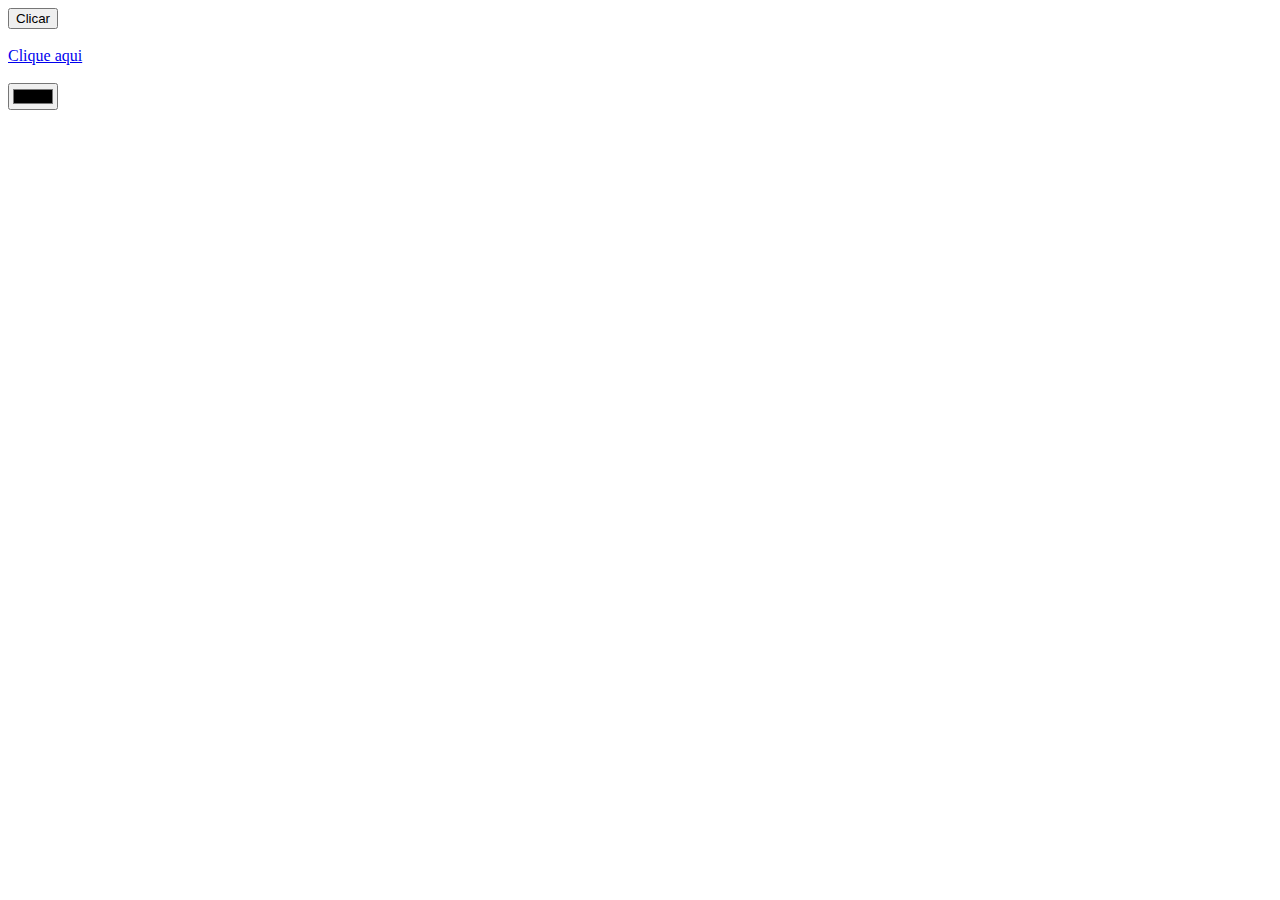
<file: testeScript/index.html>
<!DOCTYPE html>
<html lang="pt-br">

<head>
    <meta charset="UTF-8">
    <meta http-equiv="X-UA-Compatible" content="IE=edge">
    <meta name="viewport" content="width=device-width, initial-scale=1.0">

    <title>Usando JS</title>
</head>

<body>
    <button id="botao" name="botao">Clicar</button><br><br>
    <div id="bb">

    </div>
    <a onmouseover="window.alert('O que 6 quiser')" href="#">Clique aqui</a><br><br>
    <input type="color" id="cor" name="cor">
    <script src="js/index.js"></script>
</body>

</html>
</file>
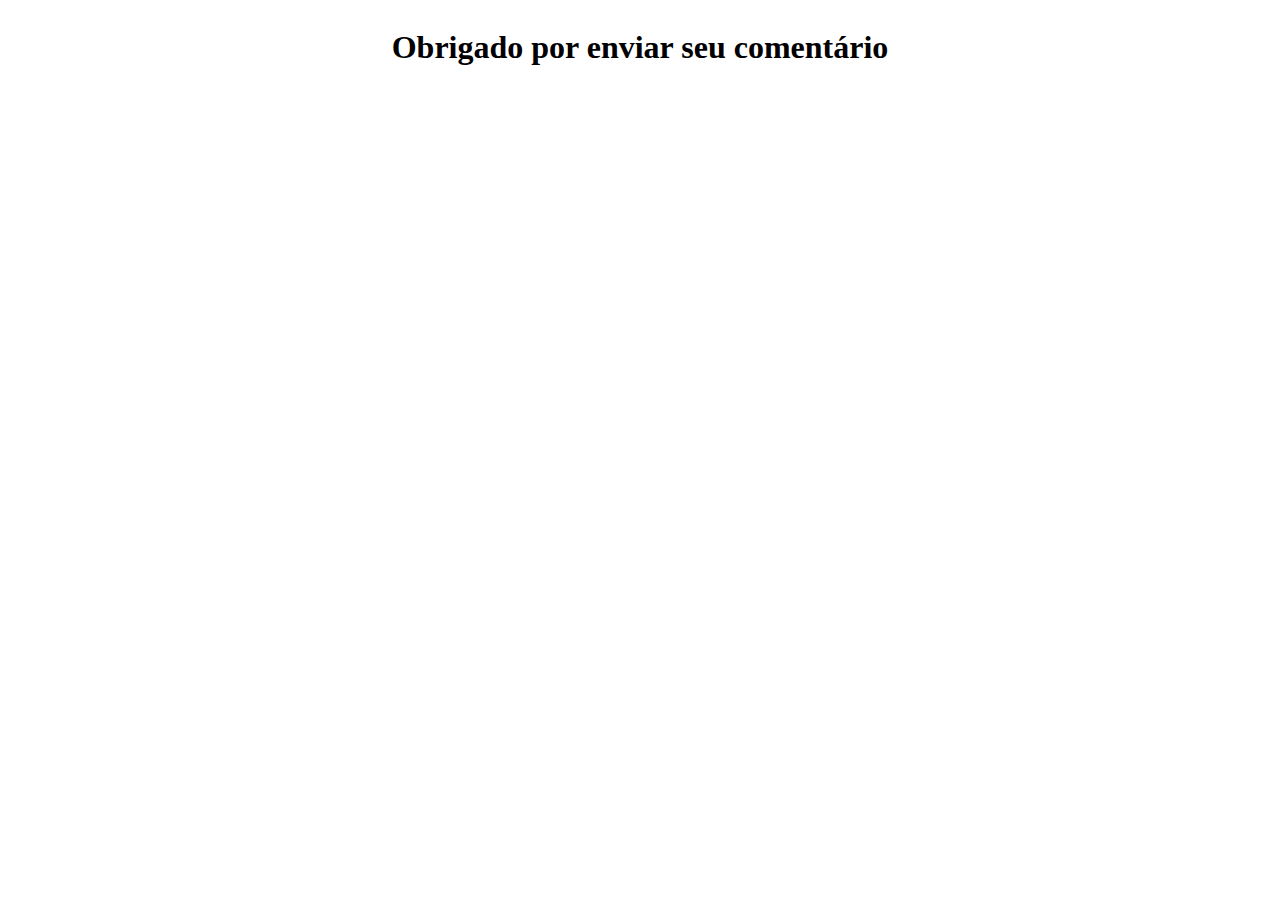
<file: atividadeJS/redirect.html>
<!DOCTYPE html>
<html lang="pt-br">
<head>
    <meta charset="UTF-8">
    <meta http-equiv="X-UA-Compatible" content="IE=edge">
    <meta name="viewport" content="width=device-width, initial-scale=1.0">
    <title>Obrigado</title>
</head>
<body style="display: flex; justify-content:center;">
    <h1>Obrigado por enviar seu comentário</h1>
</body>
</html>
</file>
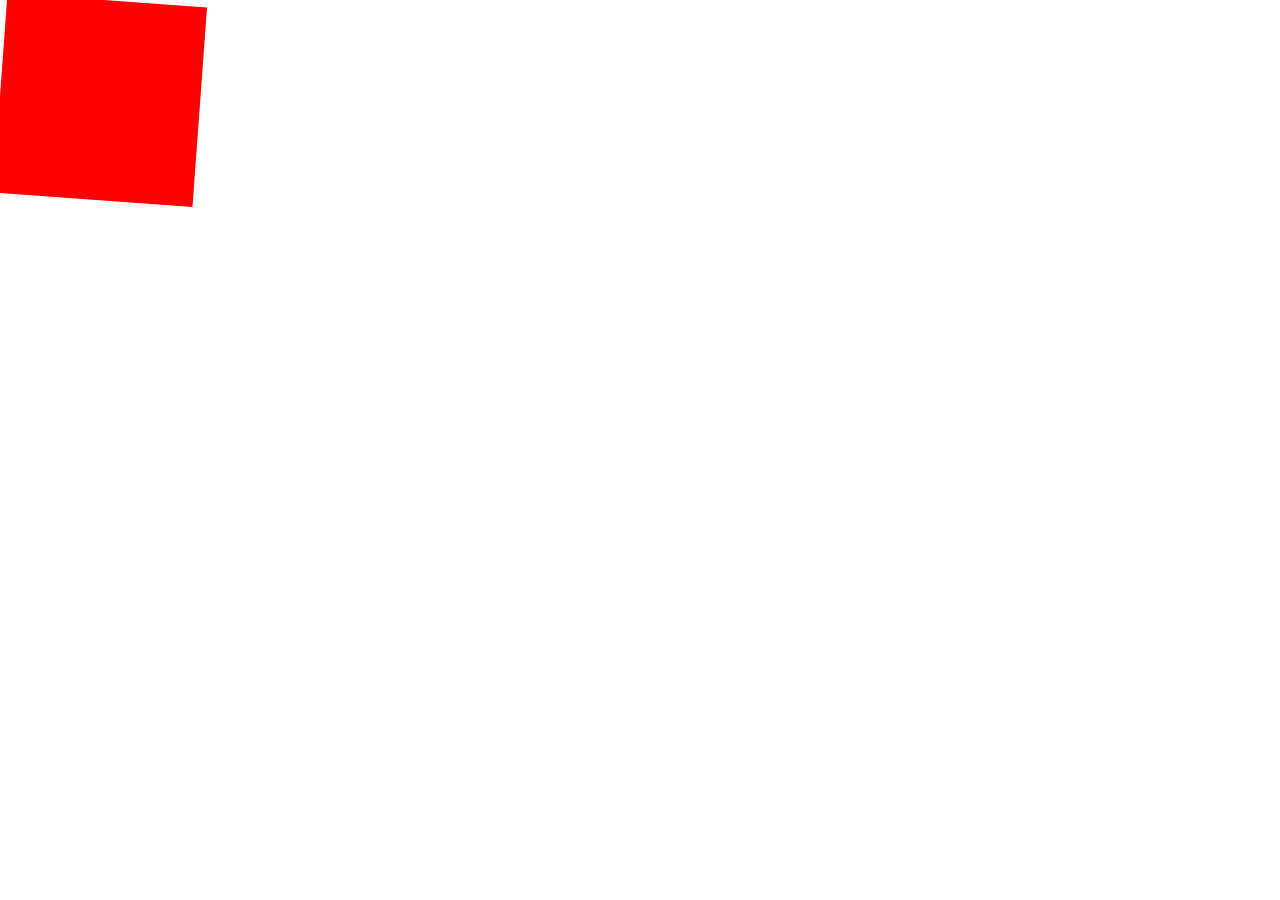
<file: teste/animacao.html>
<!DOCTYPE html>
<html lang="pt-br">

<head>
    <meta charset="UTF-8">
    <meta http-equiv="X-UA-Compatible" content="IE=edge">
    <meta name="viewport" content="width=device-width, initial-scale=1.0">
    <title>Animação</title>
    <style>
        * {
            margin: 0;
            padding: 0;
        }

        @keyframes anima {
            0% {
                background-color: red;
                left: 0px;
                top: 0px;
            }

            25% {
                background-color: yellow;
                left: 200px;
                top: 0px;
            }

            50% {
                background-color: blue;
                left: 200px;
                top: 200px;
            }

            75% {
                background-color: green;
                left: 0px;
                top: 200px;
            }

            100% {
                background-color: red;
                left: 0px;
                top: 0px;
            }
        }

        #animacao {
            width: 200px;
            height: 200px;
            /* transition: width 2s, background-color 2s, height 3s; */
            animation: anima 5s linear 2s infinite;
            position: relative;
            background-color: red;
        }


        /* #animacao:hover {
            width: 300px;
            height: 500px;
            background-color: black;
        } */

        @keyframes anima2 {
            from {
                background-image: url(download.jpeg);
                width: 300px;
                height: 300px;
            }

            to {
                background-image: url(imagens-animadas-abstratas-neon-lines_23-2148344065.webp);
                width: 100%;
                height: 500px;
            }
        }

        #animacao2 {
            width: 300px;
            height: 300px;
            background-image: url(download.jpeg);
            background-repeat: no-repeat;
            animation: anima2 2s 2s infinite;
        }

        #propaganda {
            width: 200px;
            height: 200px;
            background-color: black;
        }
    </style>
</head>

<body>
    <!-- <div id="animacao">
    </div>
    <div id="animacao2"></div> -->
    <div id="propaganda"></div>
    <script>
        var propaganda = document.getElementById('propaganda');
        propaganda.onclick = function () {
            propaganda.hidden = true;
        };
        propaganda.onmouseover = function () {
            propaganda.animate([
                { transform: 'rotate(0)', background: 'red' },
                { transform: 'rotate(250deg)', background: 'blue' }
            ], {
                duration: 1000,
                iterations: Infinity
            })
        }
    </script>
</body>

</html>
</file>
<file: artigo/style/styles.css>
* {
  padding: 0;
  margin: 0;
}

body {
  background-color: rgb(103, 103, 224);
  padding: 30px;
}

#cabe {
  width: 100%;
  height: 100px;
  text-align: center;
  line-height: 100px;
  background-color: cyan;
  margin-bottom: 30px;
}

#aside {
  width: 25%;
  background-color: chartreuse;
  height: 600px;
  text-align: center;
  line-height: 600px;
  float: left;
  margin-bottom: 30px;

}

#article {
  margin-left: 30px;
  float: left;
  width: 73%;
  height: 600px;
  text-align: center;
  background-color: orange;
  margin-bottom: 30px;
}

#article h1 {
  margin-top: 280px;
}

#article figure {
  display: flex;
  justify-content: space-around;
  margin: 10px;
  height: 250px;

}

#footer {
  background-color: aqua;
  text-align: center;
  line-height: 100px;
  height: 100px;
  width: 100%;
  float: left;
}
</file>
<file: breed/styles/styles.css>
* {
  margin: 0;
  padding: 0;
}

#geral {
  margin-left: auto;
  margin-right: auto;
  width: 1125px;
  height: auto;
}

#cima {
  width: 100%;
  height: auto;
  background-image: linear-gradient(#E8E5C2 10%, #F8F7DB 30%);
}

#topo {
  background-color: #F8F7DB;
  display: flex;
  height: auto;
}

#logo {
  background-image: linear-gradient(#E8E5C2 10%, #F8F7DB 30%);
  width: 16.7%;
  height: auto;
  display: flex;
  justify-content: flex-end;
}

#tomate {
  background-color: #CD4008;
  width: 16.7%;
  height: auto;
}

#kiwi {
  background-color: #9FB41B;
  width: 16.7%;
  height: auto;
}

#dados {
  margin-left: 20px;
  width: 35%;
  height: 800px;
  display: flex;
  flex-direction: column;
}

#login {
  background-color: #E9E6C3;
  width: 100%;
  height: 200px;
  display: flex;
  padding-top: 20px;
}

#rodape {
  background-color: #2D2D2D;
  width: 100%;
  height: 100px;
}

#infs {
  color: white;
  margin: -20px 10px 0px 10px;
}

#infs h2 {
  margin-bottom: 8px;
}

#infs h5 {
  margin-bottom: 20px;
  color: #e67c4f;
}

#infs p {
  text-align: justify;
  color: #e67c4f;
}

#botao {
  display: flex;
  justify-content: flex-end;
  margin-right: 10px;
}

#botao button {
  padding: 3px;
  background-color: black;
  color: white;
  border-radius: 4px;
}

#tomate figure {
  background-image: url(../images/tomate.jpg);
  height: 336px;
  background-repeat: no-repeat;
  display: flex;
  justify-content: flex-end;
}

#kiwi figure {
  background-image: url(../images/kiwi.jpg);
  height: 330px;
  display: flex;
  justify-content: flex-end;
  background-repeat: no-repeat;
}

#sobre {
  background-image: url(../images/sobre.gif);
  width: 47px;
  height: 92px;
  display: flex;
  justify-content: center;
  line-height: 120px;
}

#sobre a {
  text-decoration: none;
  color: black;
}

#home {
  background-image: url(../images/homeBg.gif);
  width: 47px;
  height: 92px;
  display: flex;
  justify-content: center;
  line-height: 120px;
}

#home a {
  text-decoration: none;
  color: black;
}


#ultimoEventos {
  color: white;
  padding: 10px;
}

#ultimoEventos h5 {
  color: #E0E05A;
  margin: 10px 0px;
}

#ultimoEventos p {
  text-align: justify;
  margin-bottom: 10px;
  color: #E0E05A;
}

#links {
  width: 50%;
  height: 200px;
}

#links ul {
  padding-left: 30px;
  list-style: none;
  list-style-type: square;
}

#link {
  border-bottom: dotted 1px;
  margin-bottom: 4px;
}

#ultimoLink {
  border-bottom: none;
}

#links ul li a {
  text-decoration: none;
  color: black;
}

#propaganda {
  margin-left: 20px;
}

#noticias {
  margin: 12px 0px;
  display: flex;
  height: auto;
  flex-direction: column;
}

#noticias figure {
  display: flex;
}

#noticias img {
  width: 60px;
}

#noticias h1 {
  color: #9C3411;
  margin-top: 5px;
  margin-left: 5px;
}

#noticias nav {
  background-color: #FEFDEB;
}

#noticias ul {
  list-style: none;
  list-style-type: none;

}

#noticias ul li {
  border: solid 2px #F8F7DB;
  display: flex;
  align-items: center;
  padding: 2px;
}

#noticias ul li a {
  text-decoration: none;
  color: black;
}

#noticias ul li img {
  width: 20px;
}

#ideias nav {
  display: flex;
  justify-content: space-around;
  width: 100%;
}

#ideias button {
  background-color: #FDFDFD;
  border: none;
}

#newsletter {
  background-image: url(../images/newletter.jpg);
  background-repeat: no-repeat;
  height: 100px;
  display: flex;
  align-items: center;
  justify-content: center;
  margin-top: 12px;
}

#newsletter label {
  font-size: 15pt;
  font-weight: bold;
}

#newsletter input {
  text-align: center;
}

#newsletter button {
  background-color: #CB4005;
  border: none;
  border-radius: 5px;
  padding: 5px;
  color: white;
}

#cara {
  width: 40%;
  height: 180px;
  margin-left: 10%;
}

#caraTitulo {
  display: flex;
}

#caraTitulo img {
  margin-right: 12px;
}

#caraCont p {
  color: #9FB41B;
}

#caraB {
  display: flex;
  justify-content: end;
}

#caraB button {
  background-color: #CB4005;
  border: none;
  border-radius: 5px;
  padding: 5px;
  color: white;
}

#contato {
  width: 50%;
  margin-left: 20px;
  display: flex;
}

#log {
  width: 50%;
  height: 190px;
  border: 1px solid #dbd593;
}

#cabeLo {
  background-color: white;
  display: flex;
  height: auto;
  padding: 8px;
}

#cabeLo img {
  width: 23px;
  height: auto;
}

#cabeLo h2 {
  margin-left: 10px;
}

#contato form {
  display: flex;
  flex-direction: column;
  background-color: #F8F7DB;
  height: 150px;

}

#contFormI {
  display: flex;
  flex-direction: column;
  align-items: center;
}

#contato form input {
  width: 80%;
}

#contFormB {
  display: flex;
  justify-content: end;
  padding-right: 12px;
  margin-top: 10px;
}

#contato form button {
  background-color: #CB4005;
  border: none;
  border-radius: 5px;
  padding: 5px;
  color: white;
  width: 20%;
}

#tele {
  background-image: url(../images/fones.jpg);
  background-repeat: no-repeat;
  width: 37%;
  height: 150px;
  margin-left: 12px;
  display: flex;
  justify-content: end;
}

#tele h2 {
  margin-top: 12px;
}

footer {
  width: 100%;
  height: 81px;
  display: flex;
  flex-direction: column;
  align-items: center;
  justify-content: center;
  background-image: linear-gradient(#252314, #343434);
}

footer ul {
  list-style: none;
  list-style-type: square;
}

footer ul li {
  display: inline;
  margin-left: 4px;
}

footer ul li a {
  text-decoration: none;
  color: white;
}

footer h5 {
  color: #697627;
}
</file>
<file: curso/styles/style.css>
* {
  margin: 0;
  padding: 0;
}

#geral {
  width: 100%;
  height: 100%;
  height: auto;
  margin-left: auto;
  margin-right: auto;
}

#cabe {
  width: 100%;
  height: auto;
}

.corpo {
  background-color: rgb(255, 255, 255);
  width: 100%;
  height: auto;
  display: flex;
  justify-content: center;
}

#corpoAgenda {
  background-color: gray;
  width: 100%;
  height: auto;
}

#corpoGale {
  background-color: rgb(255, 255, 255);
  width: 100%;
  height: auto;
  display: flex;
  justify-content: center;
  flex-direction: column;
}


#rodape {
  background-color: rebeccapurple;
  width: 100%;
  height: 150px;
}

#fundoImg {
  background-image: url(../images/banner.jpg);
  width: 100%;
  height: 500px;
  text-align: center;
}

#contLink {
  background-color: black;
  width: 100%;
  height: 50px;
}

#contLink ul {
  list-style: none;
  list-style-type: none;
  display: flex;
  align-items: center;
  justify-content: space-around;
  line-height: 50px;
}

#contLink ul li {
  display: inline;
}

#contLink ul li a {
  text-decoration: none;
  font-size: 14pt;
  font-family: 'Trebuchet MS', 'Lucida Sans Unicode', 'Lucida Grande', 'Lucida Sans', Arial, sans-serif;
  color: white;
}

#contLink ul li a:hover {
  color: #3f349e;
  border-bottom: 1px solid #3f349e;
}

.contDicas {
  background-color: #ffffff;
  text-align: center;
  align-content: center;
  width: 300px;
  height: 350px;
  margin: 50px 17px 50px 17px;
}

.contDicas img {
  width: 100px;
  border-radius: 100%;
}

.contText {
  margin: 20px;

}

.contText h2 {
  margin-bottom: 12px;
}

.verMais {
  padding: 5px;
  width: fit-content;
}

#contAgenda {
  width: 100%;
  text-align: center;
  padding-top: 20px;
}

#contAgenda h1 {
  margin-bottom: 20px;
}

#contAgenda h3 {
  margin-bottom: 20px;
}

#contAgenda select {
  width: 300px;
  height: 30px;
  margin: 0px 20px 20px 20px;
}

#contEventos {
  text-align: center;
  display: flex;
  justify-content: center;
}

.contEvent {
  width: 400px;
  margin: 0px 12px 12px 12px;
}

.contEvent h4 {
  margin-bottom: 12px;
}

.contMar {
  background-color: rgb(61, 61, 61);
  width: 70px;
  float: left;
  padding: 10px;
}

#mar {
  font-size: 18pt;
}

#vt {
  font-size: 30pt;
}

.desc {
  margin-bottom: 20px;
}

#contTGaleria {
  align-self: center;
  text-align: center;
  width: 650px;
  margin: 25px;
}

#contTGaleria h3 {
  justify-content: center;
}

#galeria {
  width: 100%;
  text-align: center;
}

#newsL {
  background-color: rgb(255, 0, 0);
  width: 100%;
  height: auto;
  display: flex;
  justify-content: center;
  flex-direction: column;
}

#contInput {
  text-align: center;
  display: flex;
  align-items: center;
  flex-direction: column;
}

#contInput input {
  width: 700px;
  height: 30px;
  margin-bottom: 20px;
}
</file>
<file: folha/styles/styles.css>
*{
    padding: 0;
    margin: 0;
}
#geral{
    color: #898A8C;
    font-family: 'Lucida Sans', 'Lucida Sans Regular', 'Lucida Grande', 'Lucida Sans Unicode', Geneva, Verdana, sans-serif;
    width: 740px;
    margin-left: auto;
    margin-right: auto;
}
section{
    display: flex;
    flex-direction: column;
    align-items: center;
}
section form{
    width: 95%;
    display: flex;
    flex-direction: column;
    padding: 0px 20px;
    align-items: center;
}
section form input{
    margin-bottom: 30px;
    border: none;
    border-bottom: 1px solid #DEDEDE;
    padding-bottom: 5px;
    outline: none;
    width: 100%;
}
section table{
    width: 95%;
    text-align: start;
}
section table, th, td, tr{
    border: 1px solid #DEDEDE;
    padding: 12px;
    border-collapse: collapse;
}
section button{
    color: white;
    font-size: 20pt;
    width: 40%;
    padding: 20px 0px;
    margin-top: 20px;
    background-color: #08AE9E;
    border: none;
    box-shadow: 5px 5px 5px rgba(50, 50, 50, 0.77);
    border-radius: 10px;
    cursor: pointer;
}
section h2{
    margin: 20px;
    color: red;
}
@media only screen and (max-width: 820px){
    #geral{
        width: 100%;
    }
    header img{
        width: 100%;
    }
}
</file>
<file: imposto/styles/styles.css>
* {
    margin: 0;
    padding: 0;
}

#geral {
    width: 370px;
    border: solid black 1px;
    margin-left: auto;
    margin-right: auto;
}

header {
    width: 100%;
    background-image: url(../images/images.jpg);
    height: 161px;
    background-repeat: no-repeat;
    background-position: center;
    display: flex;
    justify-content: end;
    align-items: flex-end;
}

#text {
    color: white;
    margin-right: 50px;
}

#formulario {
    margin-top: 20px;
    margin-left: 40px;
    margin-bottom: 50px;
}

input {
    width: 95%;
    padding-left: 12px;
    border: 0px solid #555;
    border-bottom: 1px solid #555;
    outline: none;
    margin-bottom: 20px;
}

select {
    width: 95%;
    padding-left: 5px;
    border: 0px solid #555;
    border-bottom: 1px solid #555;
    outline: none;
}

#tabela {
    margin: 0px 20px;
}

#tabelaT {
    width: 100%;
    background-color: #5e74b9;
    text-align: center;
    color: white;
}

table {
    width: 100%;
    border-bottom: 3px solid #5e74b9;
    margin-bottom: 2px;
}

th {
    font-size: 9pt;
    text-align: start;
}

td {
    font-size: 9pt;
}

button {
    width: 100%;
    border: none;
    background-color: #A3A5A4;
    padding: 2px 0px;
    cursor: pointer;
}

#tabela h2 {
    margin: 15px;
    color: #5e74b9;
    font-weight: bold;
    font-size: 15pt;
}
</file>
<file: mitra/styles/layout.css>
* {
  margin: 0;
  padding: 0;
}

body {
  background-color: #F5F5F5;
}

#geral {
  width: 1065px;
  height: auto;
  margin-left: auto;
  margin-right: auto;
}

.titulo1 {
  color: #0091b6;
  font-family: Verdana, Geneva, Tahoma, sans-serif;
  font-size: 26pt;
  margin-bottom: 12px;
}

#topo {
  width: 1065px;
  height: 100px;
  background: #F5F5F5;
  border-bottom: 1px solid #c2bfbf;
}

#solar {
  width: 1065px;
  height: 350px;
  background: #F5F5F5;
  border-bottom: 1px solid #c2bfbf;
  float: left;
}

#produto {
  width: 1065px;
  height: 350px;
  background-color: #F5F5F5;
  border-bottom: 1px solid #c2bfbf;
  float: left;
  padding-top: 40px;
  padding-bottom: 30px;
}

#energia {
  width: 1065px;
  height: 350px;
  background-color: #F5F5F5;
  border-bottom: 1px solid #c2bfbf;
  float: left;
  padding-top: 40px;
}

#pedido {
  width: 1065px;
  height: 350px;
  background-color: #F5F5F5;
  border-bottom: 1px solid #c2bfbf;
  float: left;
  padding-top: 40px;
}

#rodape {
  width: 1065px;
  height: 100px;
  background-color: #F5F5F5;
  float: left;
  padding: 60px 20px 20px 20px;
}

#links {
  float: right;
}

#listLink {
  list-style: none;
  list-style-type: none;
  margin-right: 20px;
}

#listLink li {
  display: inline;
  padding-right: 12px;
}

#listLink li a {
  text-decoration: none;
  font-size: 12pt;
  font-family: Arial, Helvetica, sans-serif;
  color: black;
}

#listLink li a:hover {
  color: #0091b6;
  border-bottom: 1px solid #0091b6;
}

#artigoTec {
  width: 50%;
  height: 350px;
  padding: 40px 12px 20px 0px;
  float: left;
}

#imagem {
  float: right;
  width: 45%;
  height: 350px;
  text-align: center;
}

#imagem img {
  width: 70%;
}

.paragrafo {
  text-align: justify;
  font-size: 13pt;
  font-family: Arial, Helvetica, sans-serif;
}

#contBotao {
  margin: 50px 20px;
}

#botaoLerMais {
  width: 200px;
  font-size: 20px;
  background-color: #0091b6;
  color: white;
  padding: 3px;
  border: none;
  border-radius: 5px;
}

#botaoLerMais:hover {
  background-color: #80bfcf;
  cursor: pointer;
}

#prod {
  background-color: #F5F5F5;
  height: 350px;
  align-items: center;
  margin-left: 60px;
}

.contProduto {
  width: 280px;
  margin-right: 20px;
  float: left;
  text-align: center;
  border: 1px #11718a solid;
  border-radius: 10px;
}

.contTitulo {
  background-color: #11718a;
  padding: 5px;
  font-family: Verdana, Geneva, Tahoma, sans-serif;
  color: white;
  border-bottom: 1px solid #014050;
  border-radius: 10px 10px 0px 0px;
}

.contDescricao {
  background-color: #0091b6;
  padding: 8px;
  border-bottom: 1px solid #014050;
  color: #014050;
}

.contDescricao p {
  font-family: Verdana, Geneva, Tahoma, sans-serif;
  font-size: 18pt;
}

.infoProduto {
  background-color: #d3d1d1;
  height: 183px;
  border-radius: 0px 0px 10px 10px;
}

.tProduto {
  background-color: #F5F5F5;
  padding: 0px 0px 20px 0px;
  width: 100%;
  float: left;
}

#imagem2 {
  width: 40%;
  float: left;
}

#imagem2 img {
  width: 450px;
}

#contEnergia {
  background-color: #F5F5F5;
  width: 50%;
  float: right;
}

#contEnergia p {
  text-align: justify;
  font-size: 13pt;
  font-family: Arial, Helvetica, sans-serif;
}

.contForm {
  float: left;
  margin-right: 12px;
  margin-top: 20px;
}

.contForm ul {
  list-style: none;
  list-style-type: none;
}

.contForm ul li {
  margin-bottom: 10px;
}

.contForm ul li input {
  font-size: 20px;
  border: 2px #beced2 solid;
  border-radius: 50px;

}

.paragrafo1 {
  font-size: 13pt;
  font-family: Arial, Helvetica, sans-serif;
  margin-left: 7px;
}

#contButon {
  float: left;
  margin-top: 120px;
  margin-left: 50px;
}

#contButon button {
  font-size: 20px;
  background-color: #235ecc;
  border-radius: 20px;
  padding: 5px 10px 5px 10px;
  align-items: center;
}

#iconButon {
  background-color: #7a97cd;
  font-size: 10px;
  border-radius: 50px;
  color: aliceblue;
  border: solid 1px #beced2;
  float: left;
  padding: 2px;
  margin-right: 5px;
  margin-top: 2px;
}

#textbutton {
  float: left;
  color: aliceblue
}

.rodo {
  float: left;
  width: 350px;
  text-align: center;
}

.rodo img {
  width: 30px;
  margin-right: 60px;
}
</file>
<file: peixeGrande/styles/layout.css>
* {
  margin: 0;
  padding: 0;
}

body {
  background-color: #d3d3d3;
}

#geral {
  width: 980px;
  height: auto;
  margin-left: auto;
  margin-right: auto;
}

#topo {
  width: 980px;
  height: 30px;
  padding-top: 7px;
  background-color: #d3d3d3;
}

#logos {
  width: 980px;
  height: 200px;
  padding-bottom: 5px;
  background-color: #d3d3d3;
}

#servico {
  width: 630px;
  height: 850px;
  margin-top: 35px;
  float: left;
}

#agenda {
  width: 100px;
  height: 850px;
  margin-top: 35px;
  float: left;
}

#rodape {
  background-color: black;
  width: 980px;
  height: auto;
  float: left;
  padding: 12px 0px 12px 50px;
}

#links {
  float: right;
}

#listLink {
  list-style: none;
  list-style-type: none;
  margin-right: 20px;
}

#listLink li {
  display: inline;
  margin-right: 40px;
}

#listLink li a {
  text-decoration: none;
  font-size: 16pt;
  font-family: 'Trebuchet MS', 'Lucida Sans Unicode', 'Lucida Grande', 'Lucida Sans', Arial, sans-serif;
  color: black;
}

#listLink li a:hover {
  color: #3f349e;
  border-bottom: 1px solid #3f349e;
}

#logoImg {
  float: left;
}

#logoTxt {
  float: left;
}

#frase {
  background-color: #d3d3d3;
  margin: 5px 0px 5px 50px;
}

#frase h2 {
  font-family: 'Trebuchet MS', 'Lucida Sans Unicode', 'Lucida Grande', 'Lucida Sans', Arial, sans-serif;
}

#serv {
  background-color: black;
  width: 630px;
  padding: 10px 0px 10px 50px;
}

#serv h1 {
  color: white;
  font-family: 'Trebuchet MS', 'Lucida Sans Unicode', 'Lucida Grande', 'Lucida Sans', Arial, sans-serif;
}

#contServi {
  width: 580px;
  padding: 20px 50px 10px 50px;
  background-color: #d3d3d3;
}

#contServi h3 {
  font-family: 'Trebuchet MS', 'Lucida Sans Unicode', 'Lucida Grande', 'Lucida Sans', Arial, sans-serif;
}

#contServi p {
  text-align: justify;
  font-family: Arial, Helvetica, sans-serif;
}

#agend {
  background-color: black;
  width: 300px;
  padding: 10px 0px 10px 50px;
}

#agend h1 {
  color: white;
  font-family: 'Trebuchet MS', 'Lucida Sans Unicode', 'Lucida Grande', 'Lucida Sans', Arial, sans-serif;
}

#contAgend {
  background-color: #d3d3d3;
  padding: 20px 0px 10px 50px;
  width: 265px;
}

#contAgend h3 {
  font-family: 'Trebuchet MS', 'Lucida Sans Unicode', 'Lucida Grande', 'Lucida Sans', Arial, sans-serif;
}

#contAgend p {
  text-align: justify;
  font-family: Arial, Helvetica, sans-serif;
}

#navega {
  background-color: white;
  margin-left: 50px;
  width: 250px;
  height: auto;
  margin-top: 50px;
  padding: 10px 0px 10px 15px;
}

#navega h2 {
  margin-bottom: 15px;
}

#navega ul {
  list-style: none;
  list-style-type: none;
}

#navega li {
  margin-bottom: 15px;
}

#navega li a {
  text-decoration: none;
  font-size: 14pt;
  font-family: 'Trebuchet MS', 'Lucida Sans Unicode', 'Lucida Grande', 'Lucida Sans', Arial, sans-serif;
  color: black;
}

#navega li a:hover {
  color: #3f349e;
}

#rodape p {
  font-family: 'Trebuchet MS', 'Lucida Sans Unicode', 'Lucida Grande', 'Lucida Sans', Arial, sans-serif;
  color: white;
}
</file>
<file: responsive/styles/styles.css>
@font-face {
  font-family: fontTeste;
  src: url(Mythias.otf);
}

* {
  font-family: fontTeste;
  font-size: 30pt;
  margin: 0;
  padding: 0;
}

#topo {
  background-color: rgb(1, 3, 27);
  color: white;
  width: 20%;
  height: 75px;
  float: left;
  text-align: center;
  line-height: 75px;
}

#menu {
  background-color: red;
  color: white;
  width: 80%;
  height: 75px;
  float: left;
  text-align: center;
  line-height: 75px;
}

#hero {
  background-color: rgb(58, 58, 228);
  text-align: center;
  color: white;
  height: 650px;
  line-height: 650px;
  width: 100%;
  float: left;
}

#main {
  background-color: rgb(17, 17, 75);
  text-align: center;
  color: white;
  height: 400px;
  line-height: 400px;
  width: 50%;
  float: left;

}

#lado {
  float: right;
  height: 400px;
  width: 25%;
}

#image {
  background-color: rgb(34, 145, 135);
  text-align: center;
  color: rgb(0, 0, 0);
  height: 200px;
  line-height: 200px;
}

#extra {
  background-color: rgb(34, 145, 93);
  text-align: center;
  color: rgb(0, 0, 0);
  height: 200px;
  line-height: 200px;
}

#banner {
  background-color: rgb(151, 206, 0);
  color: rgb(0, 0, 0);
  width: 100%;
  height: 50px;
  text-align: center;
  line-height: 50px;
  float: left;
}

@media only screen and (max-width: 820px) and (min-width: 421px) {
  #topo {
    width: 100%;
  }

  #menu {
    width: 20%;
    height: 1500px;
    line-height: 1500px;
  }

  #hero {
    width: 80%;
  }

  #main {
    width: 80%;
  }

  #banner {
    width: 80%;
    float: right;
  }

  #lado {
    width: 80%;
    float: right;
  }
}

@media only screen and (max-width: 420px) {
  #topo {
    width: 100%;
  }

  #menu {
    width: 100%;
  }

  #hero {
    height: 150px;
    line-height: 150px;
  }

  #main {
    width: 100%;
  }

  #lado {
    float: left;
    width: 100%;
  }

  #banner {
    height: 75px;
    line-height: 75px;
  }
}
</file>
